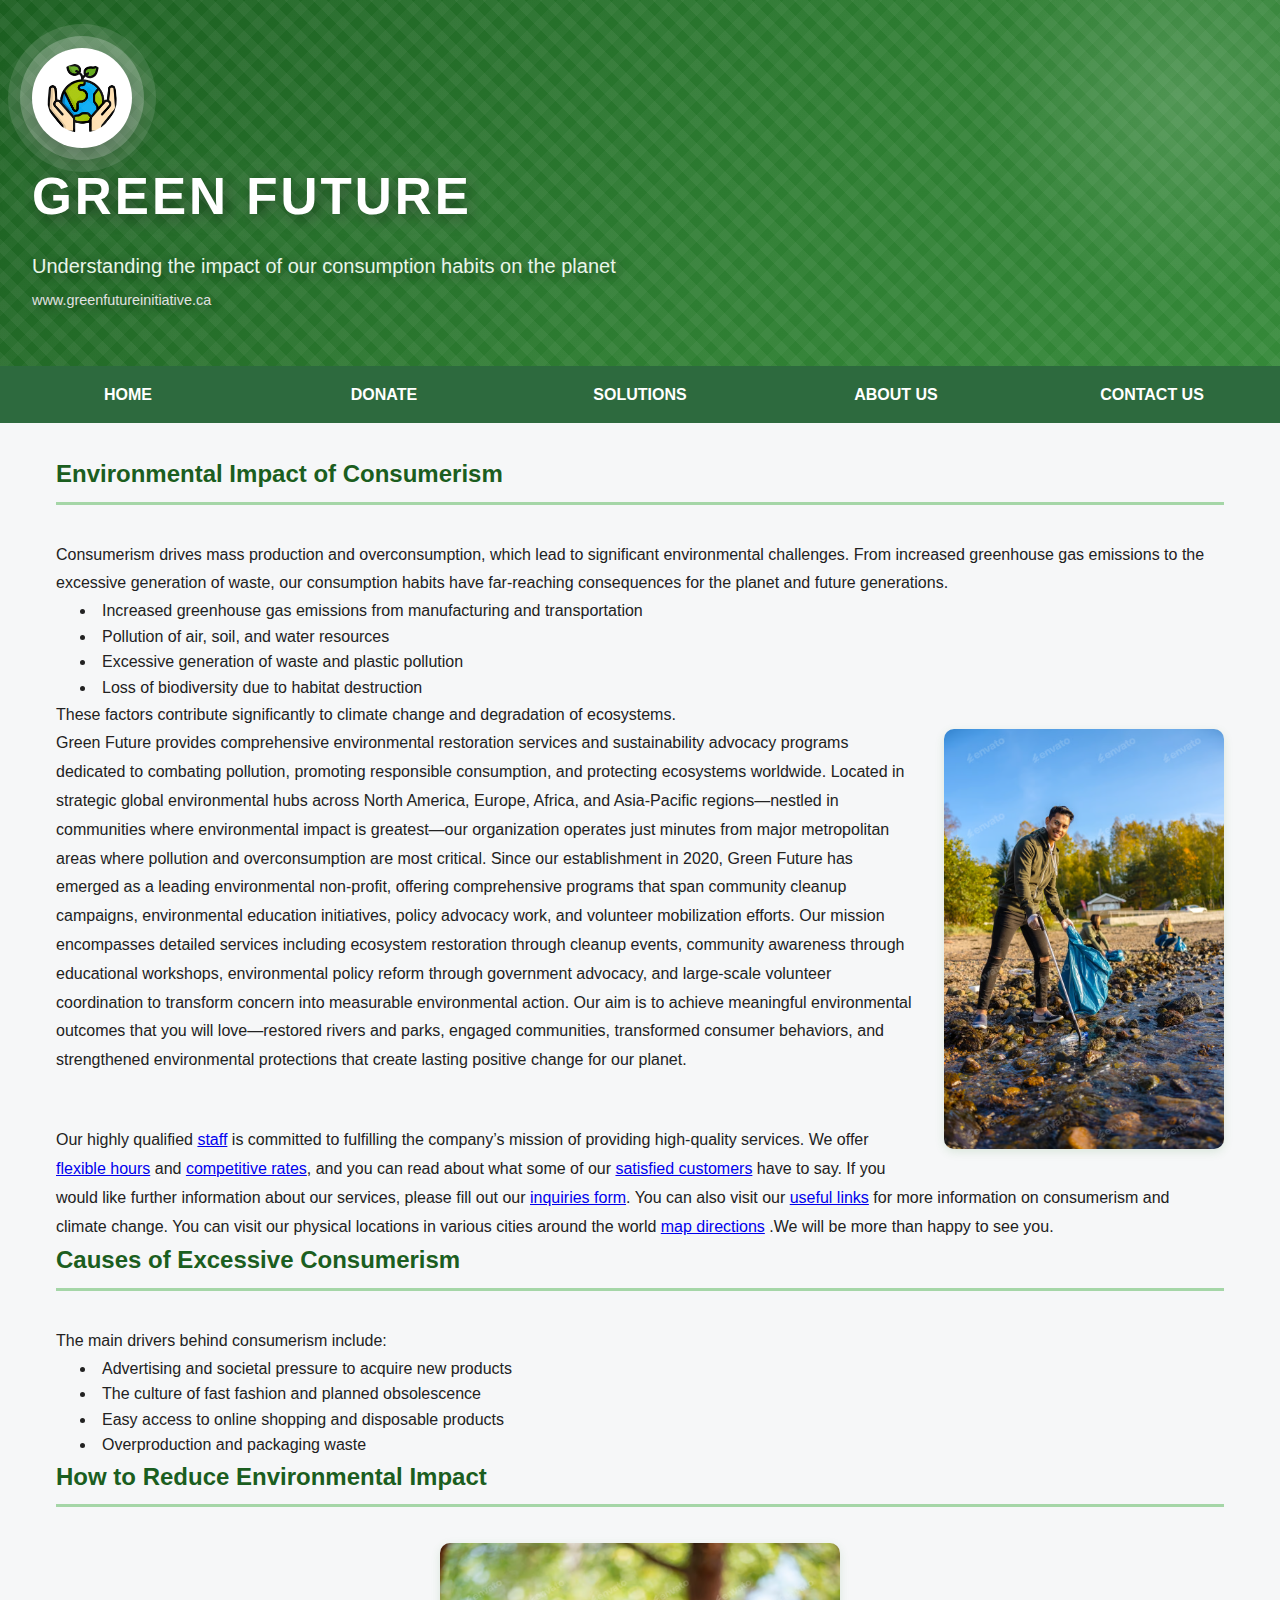
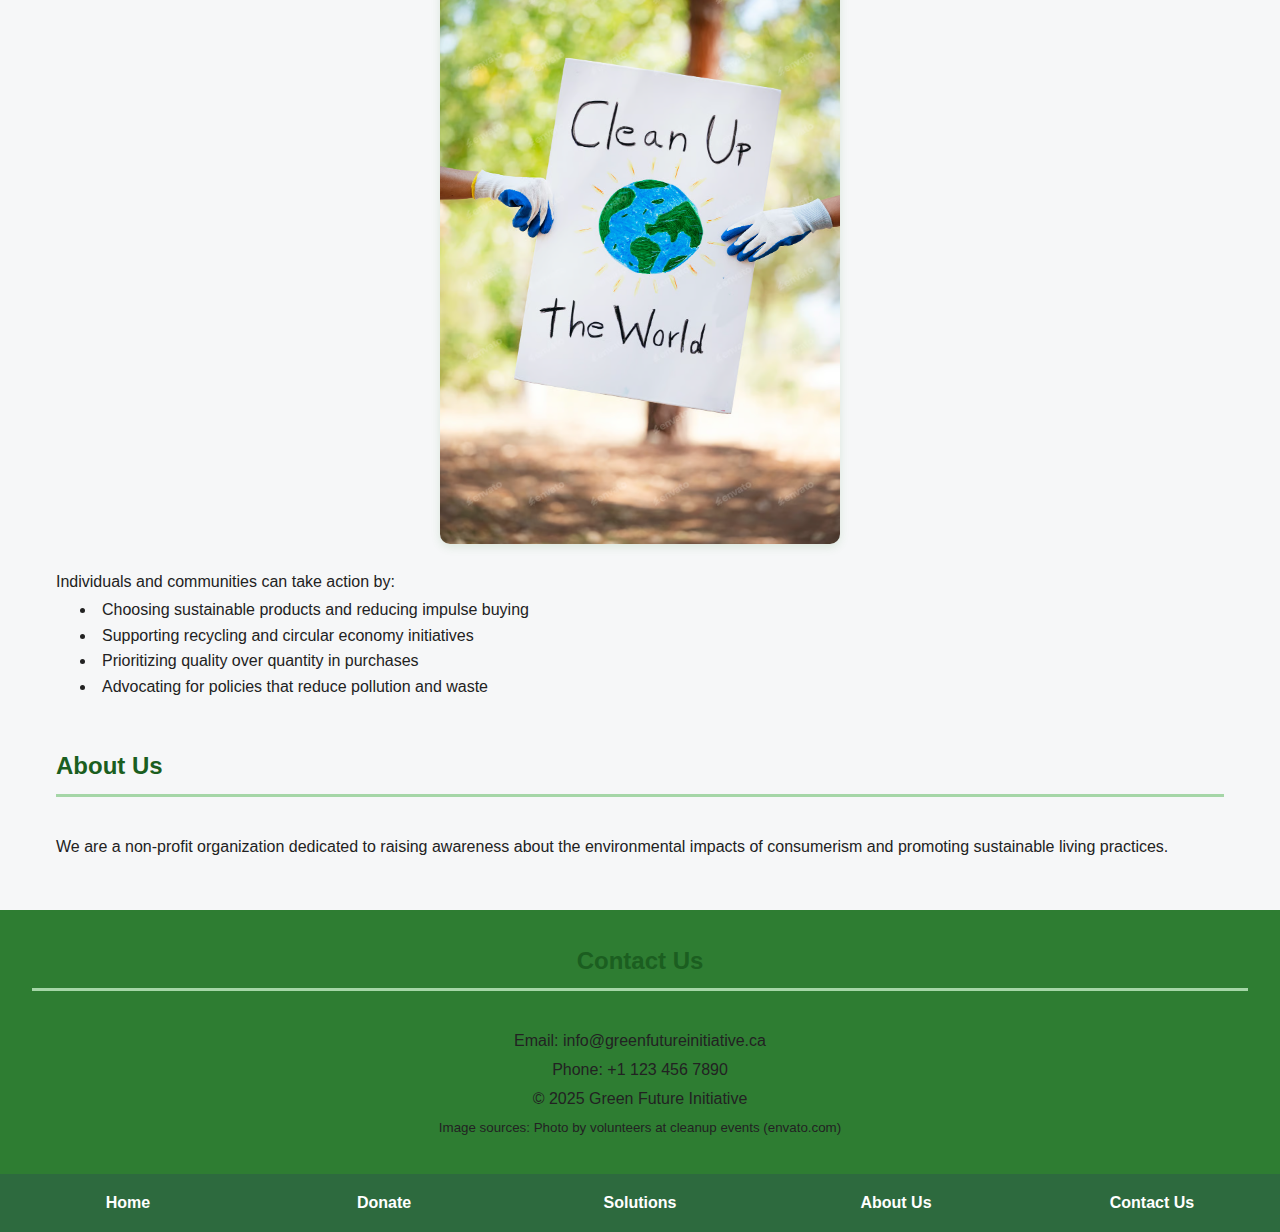
<file: index.html>
<!DOCTYPE html>
<html lang="en">
<head>
   
  <meta charset="UTF-8">
  <meta name="viewport" content="width=device-width, initial-scale=1">
  <title>Green Future</title>
 
  <link rel="stylesheet" href="./styles/site.css">
  <link rel="icon" type="image/png" href="./images/favicon.png">
  
  </head>
<body>

  
 <header class="hero-header">
  <div class="header-overlay">
    <img src="./images/logo.png.png" alt="Two hands gently holding a green and blue Earth." width="100" height="60" class="logo">
    <h1>Green Future</h1>
      
    <p>Understanding the impact of our consumption habits on the planet</p>
    <p class="domain-name">www.greenfutureinitiative.ca</p>
  </div>
  
</header>

<nav>
  <ul>
    <li><a href="index.html">HOME</a></li>
    <li><a href="donate.html">DONATE</a></li>
    <li><a href="solutions.html">SOLUTIONS</a></li>
    <li><a href="aboutUs.html">ABOUT US</a></li>
    <li><a href="contactUs.html">CONTACT US</a></li>
  </ul>
</nav>
  <main>
    <section id="home">
      <h2>Environmental Impact of Consumerism</h2>
      <p>
        
        Consumerism drives mass production and overconsumption, which lead to significant environmental challenges. From increased greenhouse gas emissions to the excessive generation of waste, our consumption habits have far-reaching consequences for the planet and future generations.
      </p>
      <ul>
        <li>Increased greenhouse gas emissions from manufacturing and transportation</li>
        <li>Pollution of air, soil, and water resources</li>
        <li>Excessive generation of waste and plastic pollution</li>
        <li>Loss of biodiversity due to habitat destruction</li>
      </ul>
      <p>These factors contribute significantly to climate change and degradation of ecosystems.</p>
      <img src="./images/photo3.avif" alt="Volunteers holding Clean Up The World sign" class="float-right">

      <p>Green Future provides comprehensive environmental restoration services and sustainability advocacy programs dedicated to combating pollution, promoting responsible consumption, and protecting ecosystems worldwide. Located in strategic global environmental hubs across North America, Europe, Africa, and Asia-Pacific regions—nestled in communities where environmental impact is greatest—our organization operates just minutes from major metropolitan areas where pollution and overconsumption are most critical. Since our establishment in 2020, Green Future has emerged as a leading environmental non-profit, offering comprehensive programs that span community cleanup campaigns, environmental education initiatives, policy advocacy work, and volunteer mobilization efforts. Our mission encompasses detailed services including ecosystem restoration through cleanup events, community awareness through educational workshops, environmental policy reform through government advocacy, and large-scale volunteer coordination to transform concern into measurable environmental action. Our aim is to achieve meaningful environmental outcomes that you will love—restored rivers and parks, engaged communities, transformed consumer behaviors, and strengthened environmental protections that create lasting positive change for our planet.</p><br> <br>

      <p>
  Our highly qualified <a href="staff.html">staff</a> is committed to fulfilling the company’s mission of providing high-quality services. 
  We offer <a href="flexibleHours.html">flexible hours</a> and 
  <a href="competitiveRates.html">competitive rates</a>, and you can read about what some of our 
  <a href="satisfiedCustomers.html">satisfied customers</a> have to say. 
  If you would like further information about our services, please fill out our 
  <a href="inquiries.html">inquiries form</a>.
  You can also visit our 
  <a href="links.html">useful links</a> for more information on consumerism 
  and climate change.
  You can visit our physical locations in various cities around the world
  <a href="mapDirections.html">map directions</a> .We will be more than happy to see you.
</p>

        

      <h2>Causes of Excessive Consumerism</h2>
      <p>The main drivers behind consumerism include:</p>
      <ul>
        <li>Advertising and societal pressure to acquire new products</li>
        <li>The culture of fast fashion and planned obsolescence</li>
        <li>Easy access to online shopping and disposable products</li>
        <li>Overproduction and packaging waste</li>
      </ul>

      <h2>How to Reduce Environmental Impact</h2>
      <img src="./images/photo2.avif" alt="Volunteer cleaning riverbank with trash bag" class="centered-image">
      <p>Individuals and communities can take action by:</p>
      <ul>
        <li>Choosing sustainable products and reducing impulse buying</li>
        <li>Supporting recycling and circular economy initiatives</li>
        <li>Prioritizing quality over quantity in purchases</li>
        <li>Advocating for policies that reduce pollution and waste</li>
      </ul>
    </section>

    <section id="aboutUs">
      <h2>About Us</h2>
      <p>We are a non-profit organization dedicated to raising awareness about the environmental impacts of consumerism and promoting sustainable living practices.</p>
    </section>
  </main>

  <footer id="contactUs">
    <h2>Contact Us</h2>
    <p>Email: info@greenfutureinitiative.ca</p>
    <p>Phone: +1 123 456 7890</p>
    <p>&copy; 2025 Green Future Initiative</p>
    <p><small>Image sources: Photo by volunteers at cleanup events (envato.com)</small></p>
  </footer>

  <nav class="button-nav">
    <ul>
      <li><a href="index.html" class="button">Home</a></li>
      <li><a href="donate.html" class="button">Donate</a></li>
      <li><a href="solutions.html" class="button">Solutions</a></li>
      <li><a href="aboutUs.html" class="button">About Us</a></li>
      <li><a href="contactUs.html" class="button">Contact Us</a></li>
    </ul>
  </nav>
</body>
</html>
</file>
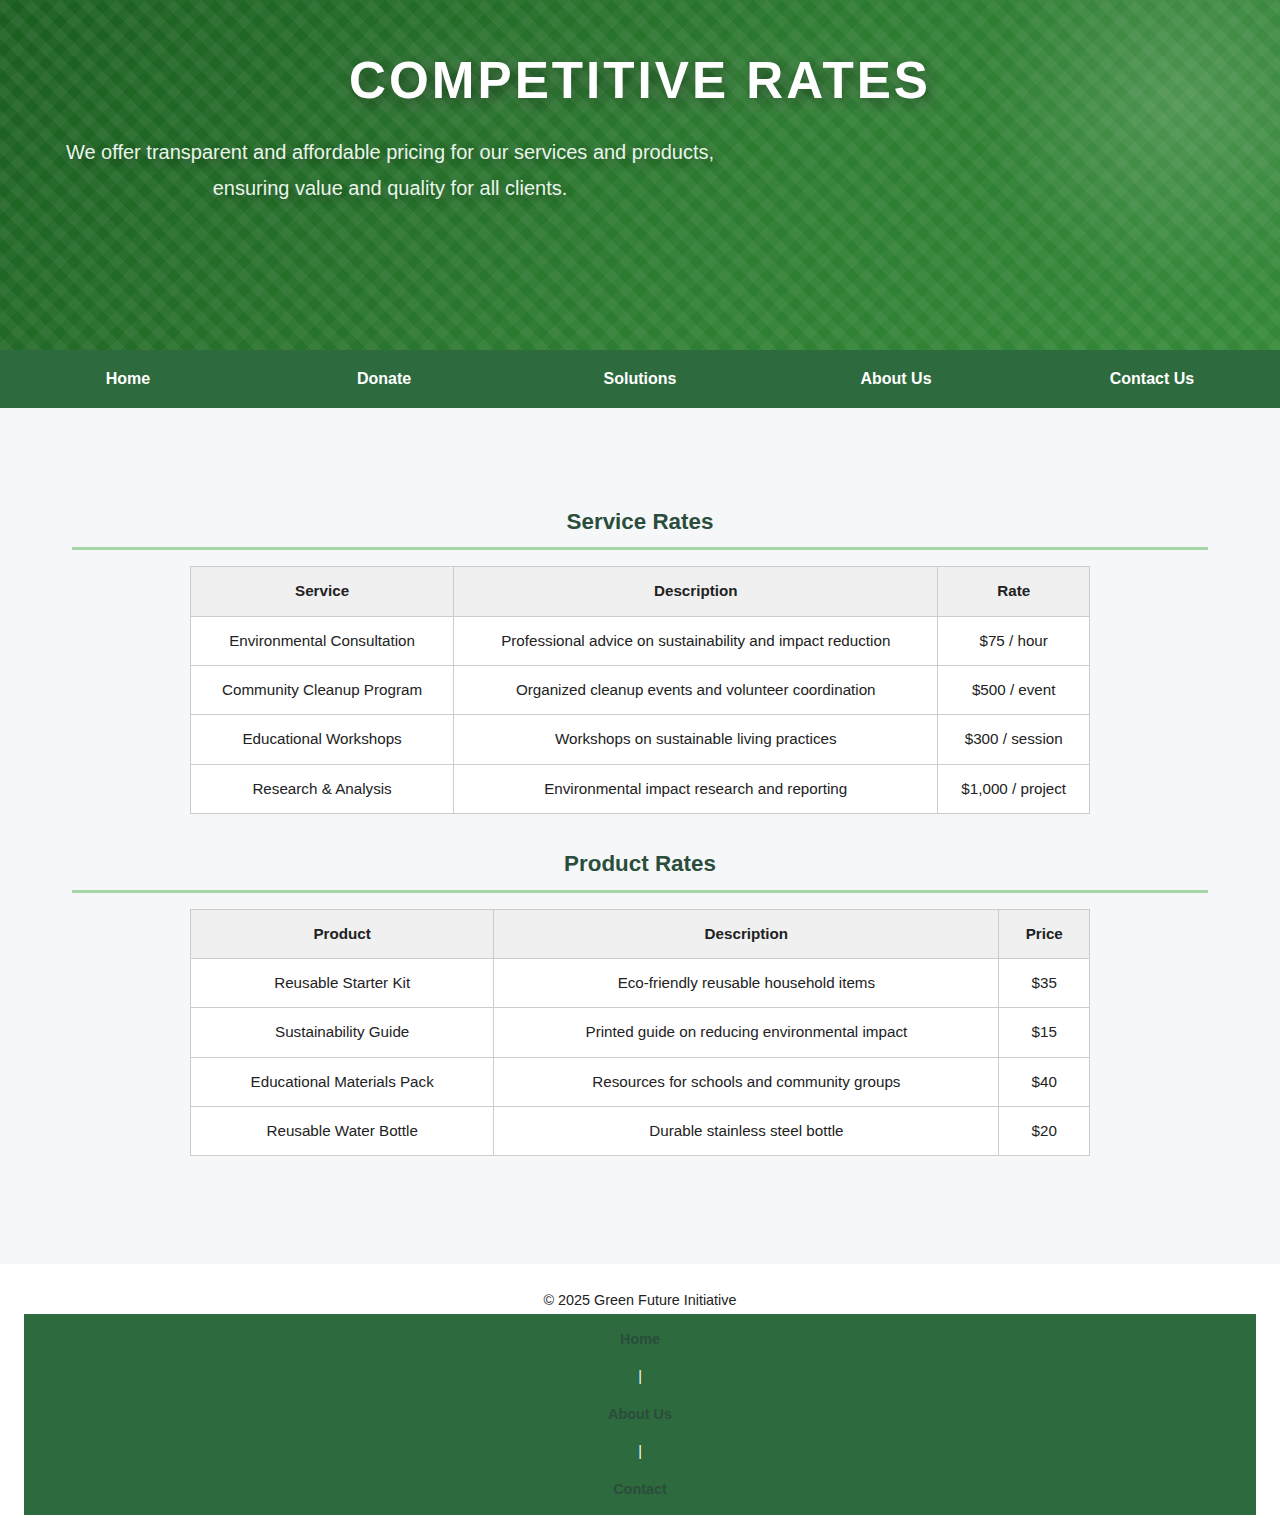
<file: competitiveRates.html>
<!DOCTYPE html>
<html lang="en">
<head>
    <meta charset="UTF-8">
    <meta name="viewport" content="width=device-width, initial-scale=1.0">
     <link rel="stylesheet" href="./styles/site.css">
      <link rel="icon" type="image/png" href="images/favicon.png">
    <title>Competitive rates</title>
</head>
<body>
    

  <header class="page-header">
    <h1>Competitive Rates</h1>
    <p class="staff-intro">
      We offer transparent and affordable pricing for our services and products, ensuring value and quality for all clients.
    </p>
  </header>
  <nav>
    <ul>
      <li><a href="index.html">Home</a></li>
      <li><a href="donate.html">Donate</a></li>
      <li><a href="solutions.html">Solutions</a></li>
      <li><a href="aboutUs.html">About Us</a></li>
      <li><a href="contactUs.html">Contact Us</a></li>
    </ul>
  </nav>


  <main class="rates-container">

    <h2>Service Rates</h2>
    <table class="rates-table">
      <thead>
        <tr>
          <th>Service</th>
          <th>Description</th>
          <th>Rate</th>
        </tr>
      </thead>
      <tbody>
        <tr>
          <td>Environmental Consultation</td>
          <td>Professional advice on sustainability and impact reduction</td>
          <td>$75 / hour</td>
        </tr>
        <tr>
          <td>Community Cleanup Program</td>
          <td>Organized cleanup events and volunteer coordination</td>
          <td>$500 / event</td>
        </tr>
        <tr>
          <td>Educational Workshops</td>
          <td>Workshops on sustainable living practices</td>
          <td>$300 / session</td>
        </tr>
        <tr>
          <td>Research & Analysis</td>
          <td>Environmental impact research and reporting</td>
          <td>$1,000 / project</td>
        </tr>
      </tbody>
    </table>

    <h2>Product Rates</h2>
    <table class="rates-table">
      <thead>
        <tr>
          <th>Product</th>
          <th>Description</th>
          <th>Price</th>
        </tr>
      </thead>
      <tbody>
        <tr>
          <td>Reusable Starter Kit</td>
          <td>Eco-friendly reusable household items</td>
          <td>$35</td>
        </tr>
        <tr>
          <td>Sustainability Guide</td>
          <td>Printed guide on reducing environmental impact</td>
          <td>$15</td>
        </tr>
        <tr>
          <td>Educational Materials Pack</td>
          <td>Resources for schools and community groups</td>
          <td>$40</td>
        </tr>
        <tr>
          <td>Reusable Water Bottle</td>
          <td>Durable stainless steel bottle</td>
          <td>$20</td>
        </tr>
      </tbody>
    </table>

  </main>

  <footer class="site-footer">
    <p>&copy; 2025 Green Future Initiative</p>
    <nav aria-label="Footer navigation">
      <a href="index.html">Home</a> |
      <a href="aboutUs.html">About Us</a> |
      <a href="contactUs.html">Contact</a>
    </nav>
  </footer>
    
  

</body>


</html>
</file>
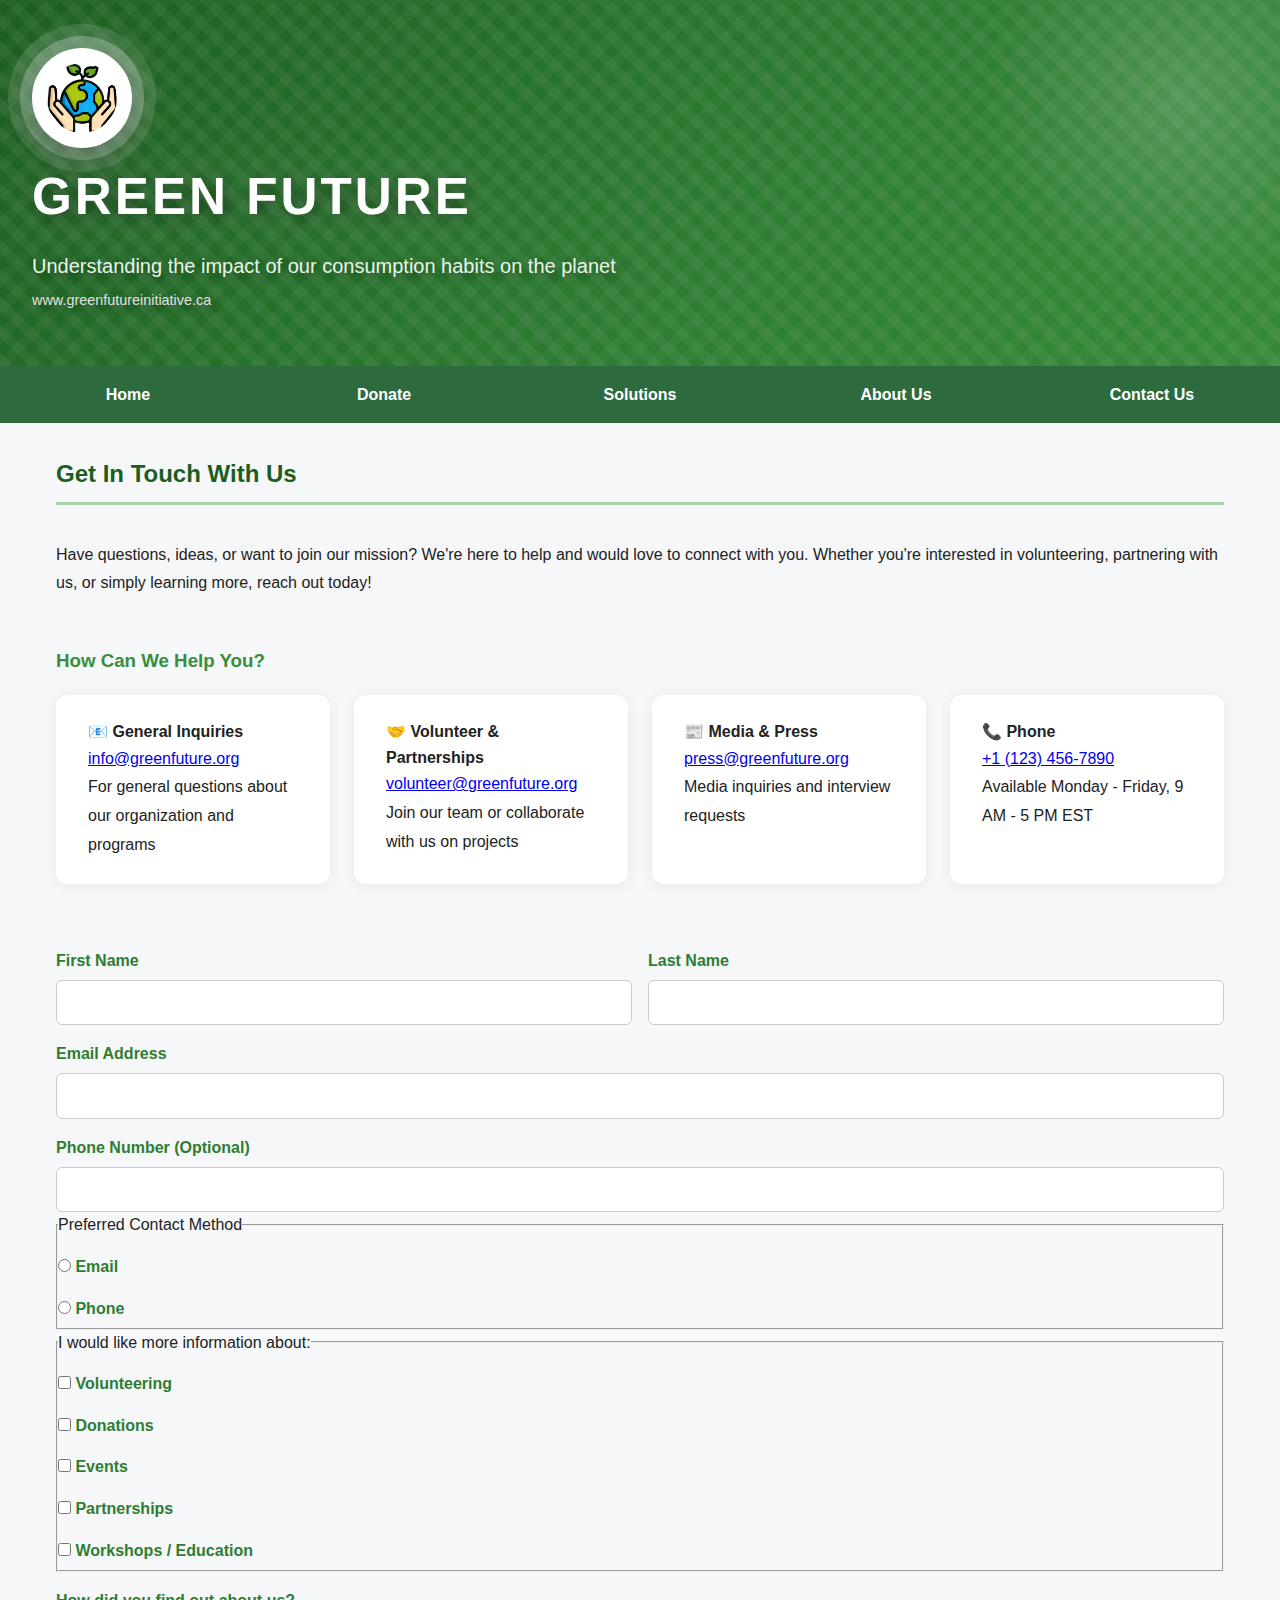
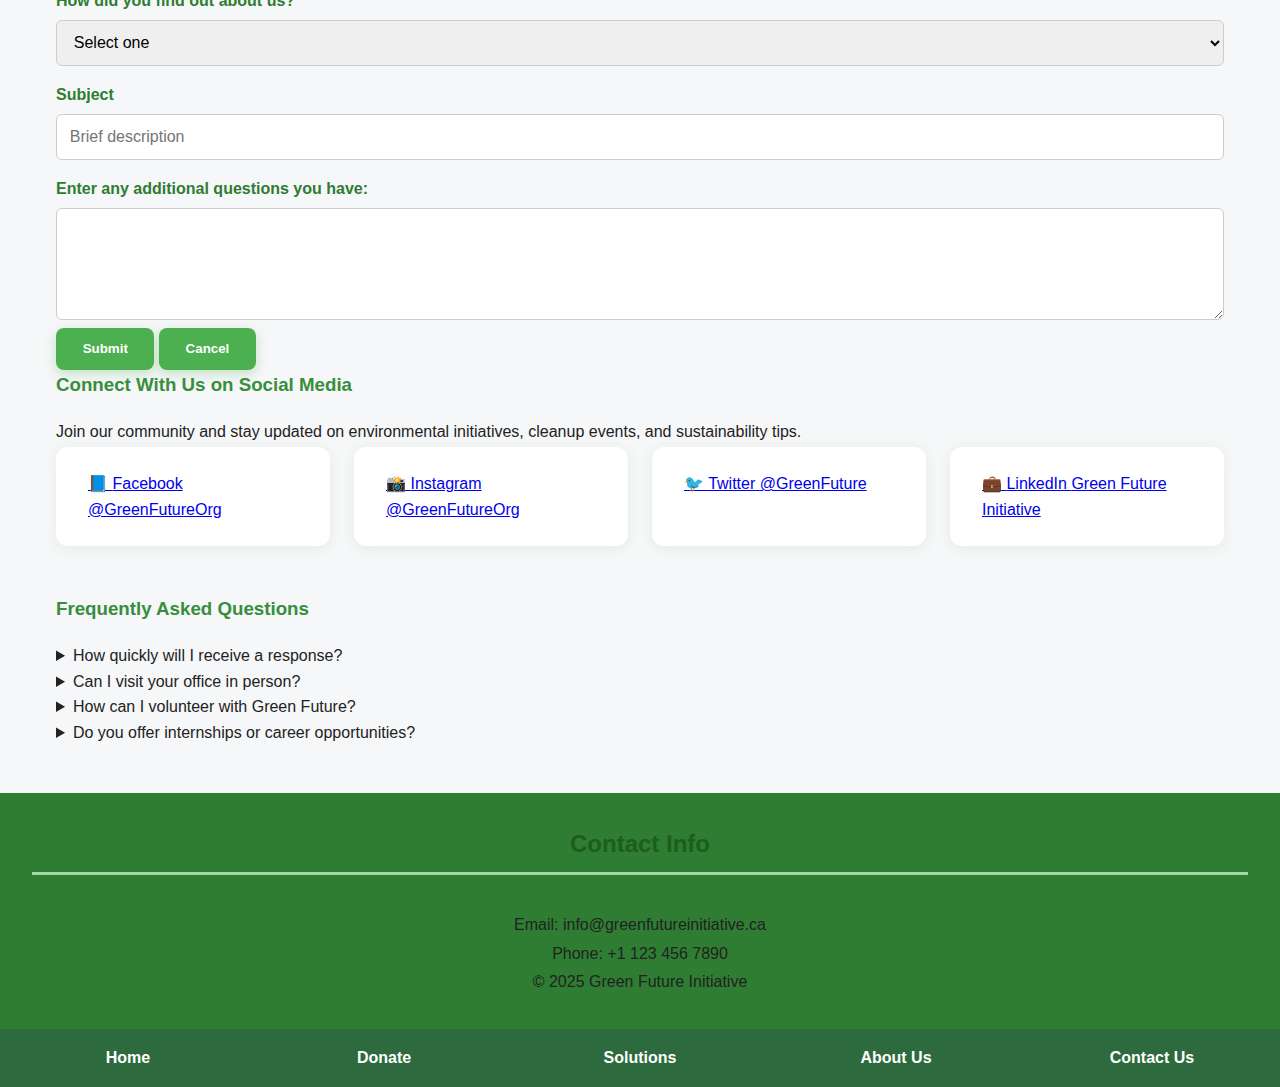
<file: ContactUs.html>
<!DOCTYPE html>
<html lang="en">
<head>
  <meta charset="UTF-8">
  <meta name="viewport" content="width=device-width, initial-scale=1">
  <title>Contact Us - Green Future</title>
  <link rel="stylesheet" href="./styles/site.css">
  <link rel="icon" type="image/png" href="images/favicon.png">
</head>
<body>
  
  <header>
    <img src="./images/logo.png.png" alt="Two hands gently holding a green and blue Earth." width="100" height="60">
    <h1>Green Future</h1>
    <p>Understanding the impact of our consumption habits on the planet</p>
    <p class="domain-name">www.greenfutureinitiative.ca</p>
  </header>

  <nav>
    <ul>
      <li><a href="index.html">Home</a></li>
      <li><a href="donate.html">Donate</a></li>
      <li><a href="solutions.html">Solutions</a></li>
      <li><a href="aboutUs.html">About Us</a></li>
      <li><a href="contactUs.html">Contact Us</a></li>
    </ul>
  </nav>

  <main>
    <section class="contact-hero">
      <h2>Get In Touch With Us</h2>
      <p class="hero-text">
        Have questions, ideas, or want to join our mission? We're here to help and would love to connect with you. Whether you're interested in volunteering, partnering with us, or simply learning more, reach out today!
      </p>
    </section>

    <section class="contact-options">
      <h3>How Can We Help You?</h3>
      <div class="contact-cards">
        <article class="contact-card">
          <h4>📧 General Inquiries</h4>
          <p><a href="mailto:info@greenfuture.org">info@greenfuture.org</a></p>
          <p>For general questions about our organization and programs</p>
        </article>
        <article class="contact-card">
          <h4>🤝 Volunteer & Partnerships</h4>
          <p><a href="mailto:volunteer@greenfuture.org">volunteer@greenfuture.org</a></p>
          <p>Join our team or collaborate with us on projects</p>
        </article>
        <article class="contact-card">
          <h4>📰 Media & Press</h4>
          <p><a href="mailto:press@greenfuture.org">press@greenfuture.org</a></p>
          <p>Media inquiries and interview requests</p>
        </article>
        <article class="contact-card">
          <h4>📞 Phone</h4>
          <p><a href="tel:+11234567890">+1 (123) 456-7890</a></p>
          <p>Available Monday - Friday, 9 AM - 5 PM EST</p>
        </article>
      </div>
    </section>

    <form class="contact-form" action="#" method="post">

  <div class="form-row">
    <div class="form-group">
      <label for="firstName">First Name</label>
      <input type="text" id="firstName" name="firstName" required>
    </div>
    <div class="form-group">
      <label for="lastName">Last Name</label>
      <input type="text" id="lastName" name="lastName" required>
    </div>
  </div>

  <label for="email">Email Address</label>
  <input type="email" id="email" name="email" required>

  <label for="phone">Phone Number (Optional)</label>
  <input type="tel" id="phone" name="phone">

  
  <fieldset class="form-fieldset">
    <legend>Preferred Contact Method</legend>

    <label class="inline-option">
      <input type="radio" name="contactMethod" value="email" required>
      Email
    </label>

    <label class="inline-option">
      <input type="radio" name="contactMethod" value="phone">
      Phone
    </label>
  </fieldset>

 
  <fieldset class="form-fieldset">
    <legend>I would like more information about:</legend>

    <label class="inline-option">
      <input type="checkbox" name="infoTopics" value="volunteering">
      Volunteering
    </label>

    <label class="inline-option">
      <input type="checkbox" name="infoTopics" value="donations">
      Donations
    </label>

    <label class="inline-option">
      <input type="checkbox" name="infoTopics" value="events">
      Events
    </label>

    <label class="inline-option">
      <input type="checkbox" name="infoTopics" value="partnerships">
      Partnerships
    </label>

    <label class="inline-option">
      <input type="checkbox" name="infoTopics" value="education">
      Workshops / Education
    </label>
  </fieldset>

  <label for="foundUs">How did you find out about us?</label>
  <select id="foundUs" name="foundUs" required>
    <option value="">Select one</option>

    <optgroup label="Internet">
      <option value="search-engine">Search Engine (Google, Yahoo, etc.)</option>
      <option value="social-media">Social Media</option>
      <option value="website-link">Link from another website</option>
    </optgroup>

    <optgroup label="Non-Internet">
      <option value="friend">Referred by a friend</option>
      <option value="advertisement">Advertisement</option>
      <option value="flyer-mailing">Flyer / Mailing</option>
      <option value="event">Community Event</option>
    </optgroup>
  </select>

  <label for="subject">Subject</label>
  <input type="text" id="subject" name="subject" placeholder="Brief description" required>

  <label for="message">Enter any additional questions you have:</label>
  <textarea id="message" name="message" rows="6" required></textarea>

 
  <button type="submit" class="submit-btn">Submit</button>
  <button type="reset" class="submit-btn">Cancel</button>
</form>

   

   

        

   
    <section class="social-connect">
      <h3>Connect With Us on Social Media</h3>
      <p>Join our community and stay updated on environmental initiatives, cleanup events, and sustainability tips.</p>
      <div class="social-grid">
        <a href="#" class="social-link facebook">
          <span class="social-icon">📘</span>
          <span class="social-name">Facebook</span>
          <span class="social-handle">@GreenFutureOrg</span>
        </a>
        <a href="#" class="social-link instagram">
          <span class="social-icon">📸</span>
          <span class="social-name">Instagram</span>
          <span class="social-handle">@GreenFutureOrg</span>
        </a>
        <a href="#" class="social-link twitter">
          <span class="social-icon">🐦</span>
          <span class="social-name">Twitter</span>
          <span class="social-handle">@GreenFuture</span>
        </a>
        <a href="#" class="social-link linkedin">
          <span class="social-icon">💼</span>
          <span class="social-name">LinkedIn</span>
          <span class="social-handle">Green Future Initiative</span>
        </a>
      </div>
    </section>

    <section class="faq-contact">
      <h3>Frequently Asked Questions</h3>
      <details class="faq-item">
        <summary>How quickly will I receive a response?</summary>
        <p>We aim to respond to all inquiries within 24-48 hours during business days. Urgent matters are prioritized.</p>
      </details>
      <details class="faq-item">
        <summary>Can I visit your office in person?</summary>
        <p>Yes! We welcome visitors by appointment. Please email us at least 48 hours in advance to schedule a visit.</p>
      </details>
      <details class="faq-item">
        <summary>How can I volunteer with Green Future?</summary>
        <p>Email volunteer@greenfuture.org or fill out our contact form selecting "Volunteer Opportunities" as your inquiry type.</p>
      </details>
      <details class="faq-item">
        <summary>Do you offer internships or career opportunities?</summary>
        <p>Yes! Check our website regularly for openings or contact us directly to express your interest.</p>
      </details>
    </section>
  </main>

  <footer id="contactFooter">
    <h2>Contact Info</h2>
    <p>Email: info@greenfutureinitiative.ca</p>
    <p>Phone: +1 123 456 7890</p>
    <p>&copy; 2025 Green Future Initiative</p>
  </footer>
 <nav class="button-nav">
    <ul>
      <li><a href="index.html" class="button">Home</a></li>
      <li><a href="donate.html" class="button">Donate</a></li>
      <li><a href="solutions.html" class="button">Solutions</a></li>
      <li><a href="aboutUs.html" class="button">About Us</a></li>
      <li><a href="contactUs.html" class="button">Contact Us</a></li>
    </ul>
  </nav>
</body>
</html>
</file>
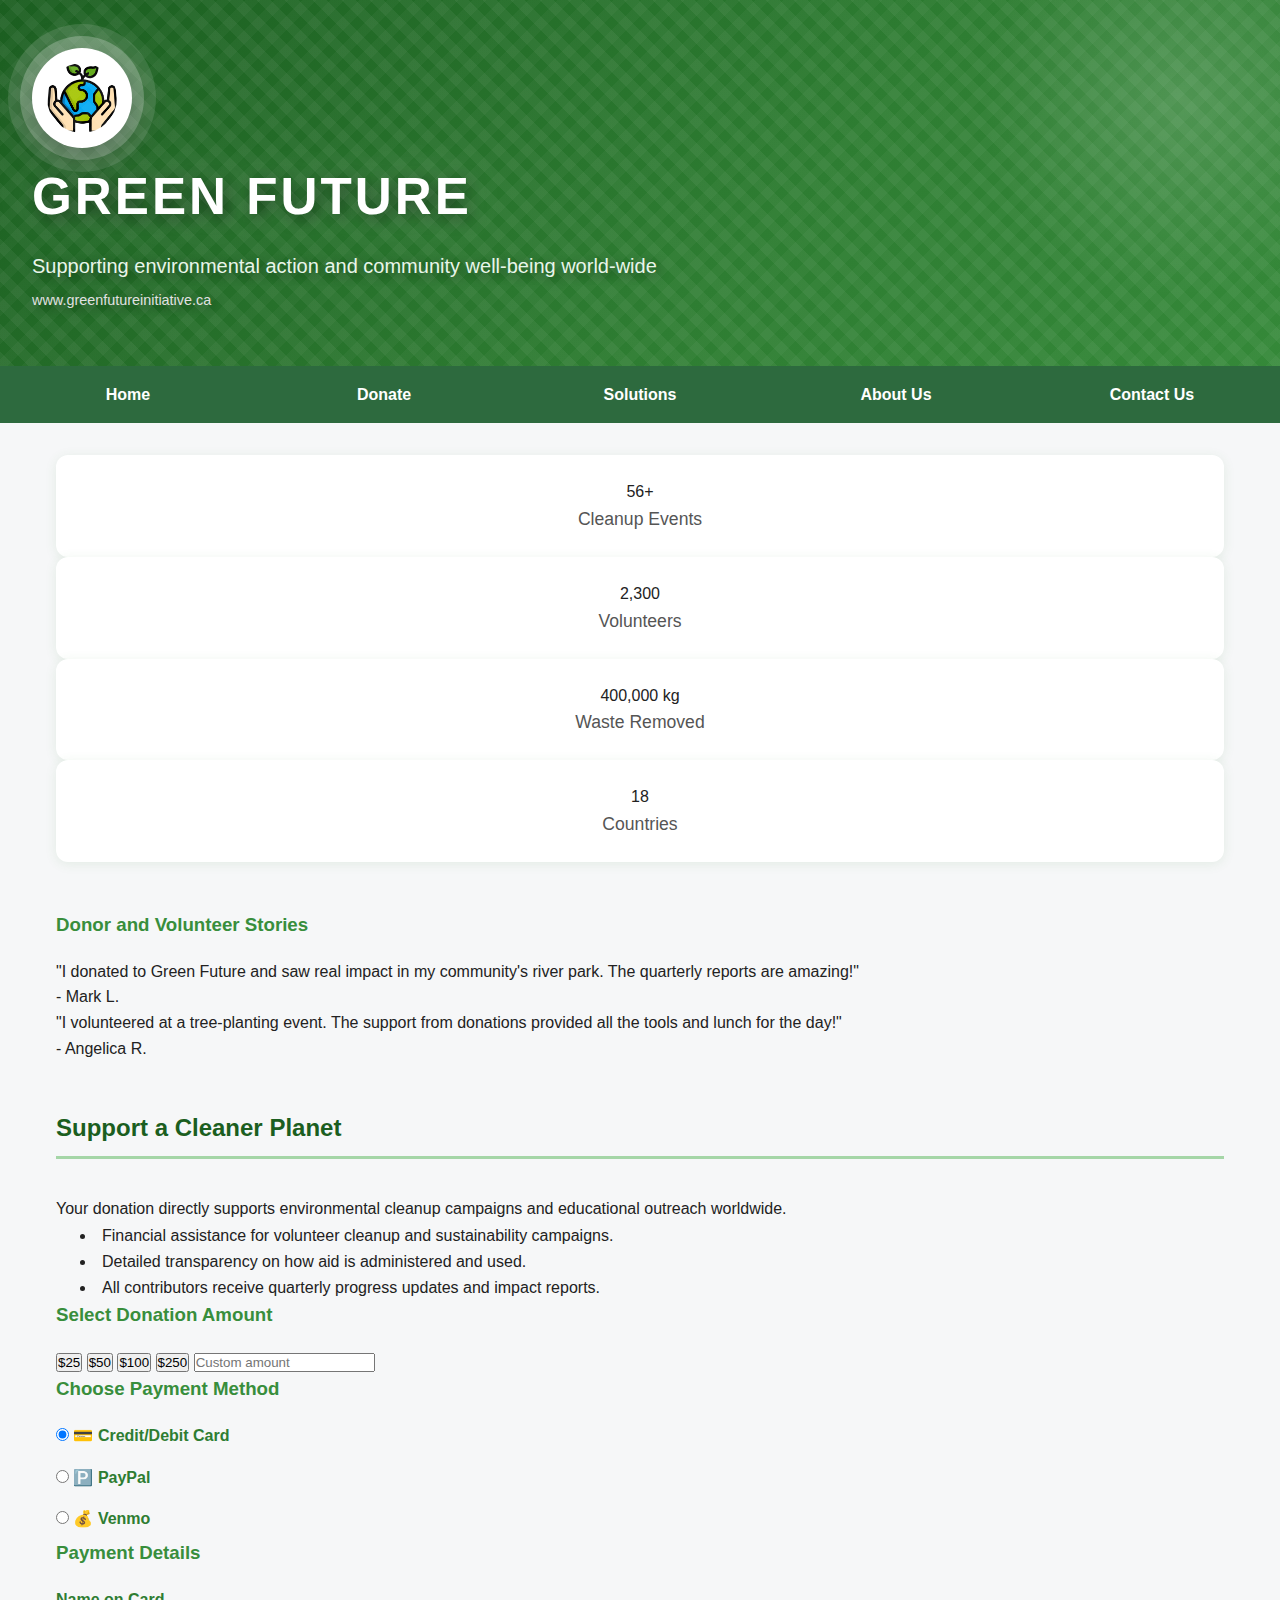
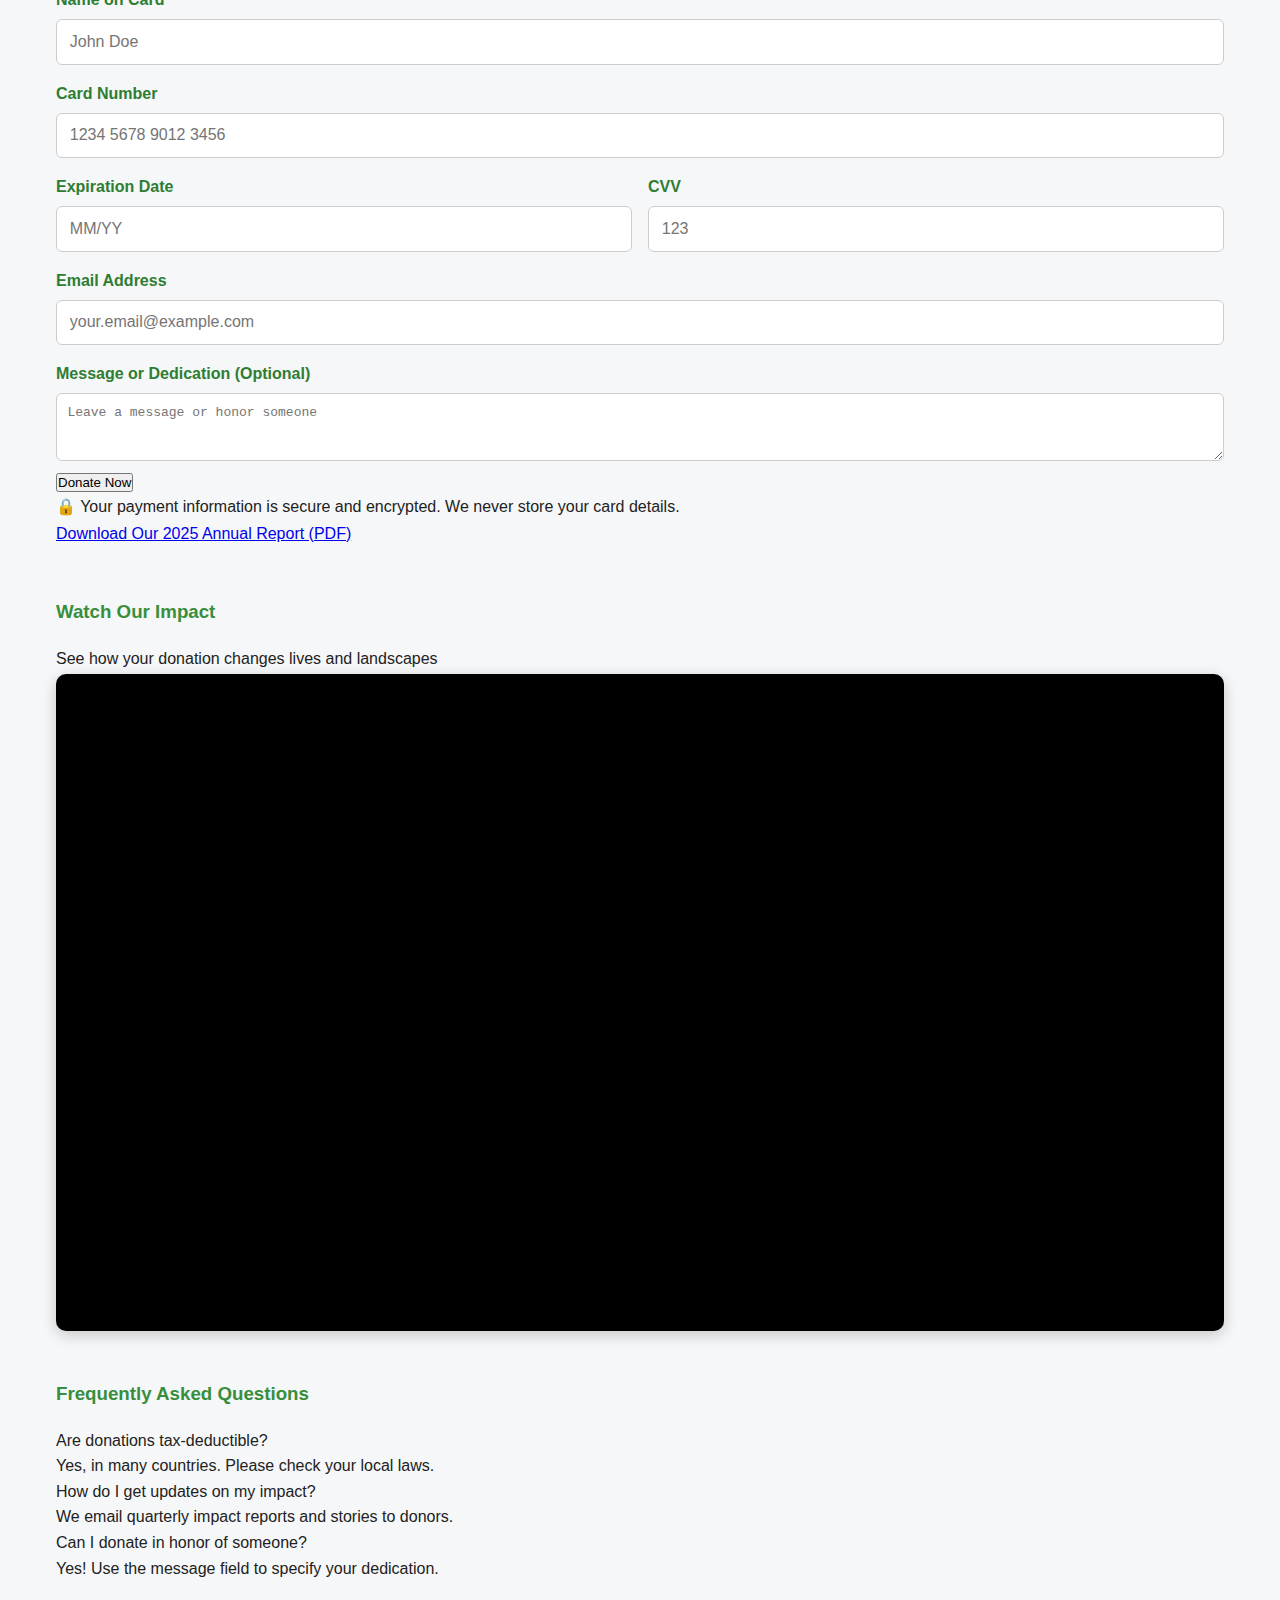
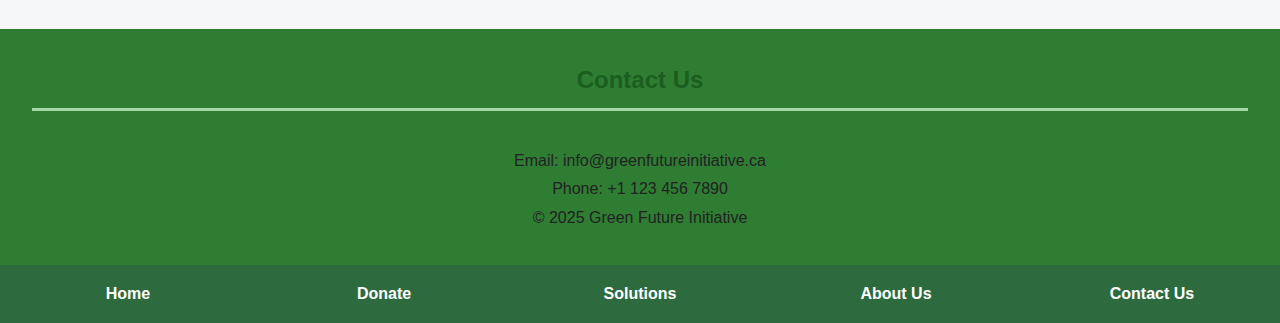
<file: donate.html>
<!DOCTYPE html>
<html lang="en">
<head>
  <meta charset="UTF-8">
  <meta name="viewport" content="width=device-width, initial-scale=1">
  <title>Donate - Green Future</title>
  <link rel="stylesheet" href="styles/site.css">
   <link rel="icon" type="image/png" href="images/favicon.png">
</head>
<body>
  
  <header>
    <img src="./images/logo.png.png" alt="Two hands gently holding a green and blue Earth." width="100" height="60">
    <h1>Green Future</h1>
    <p>Supporting environmental action and community well-being world-wide</p>
    <p class="domain-name">www.greenfutureinitiative.ca</p>
  </header>

  <nav>
    <ul>
      <li><a href="index.html">Home</a></li>
      <li><a href="donate.html">Donate</a></li>
      <li><a href="solutions.html">Solutions</a></li>
      <li><a href="aboutUs.html">About Us</a></li>
      <li><a href="contactUs.html">Contact Us</a></li>
    </ul>
  </nav>
  
  <main>
    <section class="stats-panel">
      <div class="stat-card">
        <span class="stat-value">56+</span>
        <span class="stat-label">Cleanup Events</span>
      </div>
      <div class="stat-card">
        <span class="stat-value">2,300</span>
        <span class="stat-label">Volunteers</span>
      </div>
      <div class="stat-card">
        <span class="stat-value">400,000 kg</span>
        <span class="stat-label">Waste Removed</span>
      </div>
      <div class="stat-card">
        <span class="stat-value">18</span>
        <span class="stat-label">Countries</span>
      </div>
    </section>

    <section class="testimonials">
      <h3>Donor and Volunteer Stories</h3>
      <blockquote>
        "I donated to Green Future and saw real impact in my community's river park. The quarterly reports are amazing!"
        <br>- Mark L.
      </blockquote>
      <blockquote>
        "I volunteered at a tree-planting event. The support from donations provided all the tools and lunch for the day!"
        <br>- Angelica R.
      </blockquote>
    </section>

    <section class="donate-section">
      <h2>Support a Cleaner Planet</h2>
      <p>Your donation directly supports environmental cleanup campaigns and educational outreach worldwide.</p>
      <ul>
        <li>Financial assistance for volunteer cleanup and sustainability campaigns.</li>
        <li>Detailed transparency on how aid is administered and used.</li>
        <li>All contributors receive quarterly progress updates and impact reports.</li>
      </ul>

      <div class="donation-amount">
        <h3>Select Donation Amount</h3>
        <div class="amount-buttons">
          <button class="amount-btn" data-amount="25">$25</button>
          <button class="amount-btn" data-amount="50">$50</button>
          <button class="amount-btn" data-amount="100">$100</button>
          <button class="amount-btn" data-amount="250">$250</button>
          <input type="number" id="customAmount" placeholder="Custom amount" min="1">
        </div>
      </div>

      <div class="payment-methods">
        <h3>Choose Payment Method</h3>
        <div class="payment-options">
          <label class="payment-option">
            <input type="radio" name="payment" value="card" checked>
            <span class="payment-label">💳 Credit/Debit Card</span>
          </label>
          <label class="payment-option">
            <input type="radio" name="payment" value="paypal">
            <span class="payment-label">🅿️ PayPal</span>
          </label>
          <label class="payment-option">
            <input type="radio" name="payment" value="venmo">
            <span class="payment-label">💰 Venmo</span>
          </label>
        </div>
      </div>

      <form class="donation-form">
        <h3>Payment Details</h3>
        
        <label for="cardName">Name on Card</label>
        <input type="text" id="cardName" name="cardName" placeholder="John Doe" required>
        
        <label for="cardNumber">Card Number</label>
        <input type="text" id="cardNumber" name="cardNumber" placeholder="1234 5678 9012 3456" maxlength="19" required>
        
        <div class="form-row">
          <div class="form-group">
            <label for="expiry">Expiration Date</label>
            <input type="text" id="expiry" name="expiry" placeholder="MM/YY" maxlength="5" required>
          </div>
          <div class="form-group">
            <label for="cvv">CVV</label>
            <input type="text" id="cvv" name="cvv" placeholder="123" maxlength="4" required>
          </div>
        </div>

        <label for="email">Email Address</label>
        <input type="email" id="email" name="email" placeholder="your.email@example.com" required>
        
        <label for="message">Message or Dedication (Optional)</label>
        <textarea id="message" name="message" rows="3" placeholder="Leave a message or honor someone"></textarea>
        
        <button type="submit" class="donate-btn">Donate Now</button>
      </form>

      <div class="security-note">
        🔒 Your payment information is secure and encrypted. We never store your card details.
      </div>

      <p><a href="pdf/annual-report.pdf">Download Our 2025 Annual Report (PDF)</a></p>
    </section>

    <section class="video-section">
  <h3>Watch Our Impact</h3>
  <p>See how your donation changes lives and landscapes</p>
  <div class="video-container">
    <iframe 
      src="https://www.youtube.com/embed/YOUR_VIDEO_ID" 
      title="Green Future Impact Video" 
    
      allow="accelerometer; autoplay; clipboard-write; encrypted-media; gyroscope; picture-in-picture" 
      allowfullscreen>
    </iframe>
  </div>
</section>
   

    <section class="faq">
      <h3>Frequently Asked Questions</h3>
      <dl>
        <dt>Are donations tax-deductible?</dt>
        <dd>Yes, in many countries. Please check your local laws.</dd>
        <dt>How do I get updates on my impact?</dt>
        <dd>We email quarterly impact reports and stories to donors.</dd>
        <dt>Can I donate in honor of someone?</dt>
        <dd>Yes! Use the message field to specify your dedication.</dd>
      </dl>
    </section>
  </main>

  <footer>
    <h2>Contact Us</h2>
    <p>Email: info@greenfutureinitiative.ca</p>
    <p>Phone: +1 123 456 7890</p>
    <p>&copy; 2025 Green Future Initiative</p>
  </footer>
 <nav class="button-nav">
    <ul>
      <li><a href="index.html" class="button">Home</a></li>
      <li><a href="donate.html" class="button">Donate</a></li>
      <li><a href="solutions.html" class="button">Solutions</a></li>
      <li><a href="aboutUs.html" class="button">About Us</a></li>
      <li><a href="contactUs.html" class="button">Contact Us</a></li>
    </ul>
  </nav>
</body>
</html>
</file>
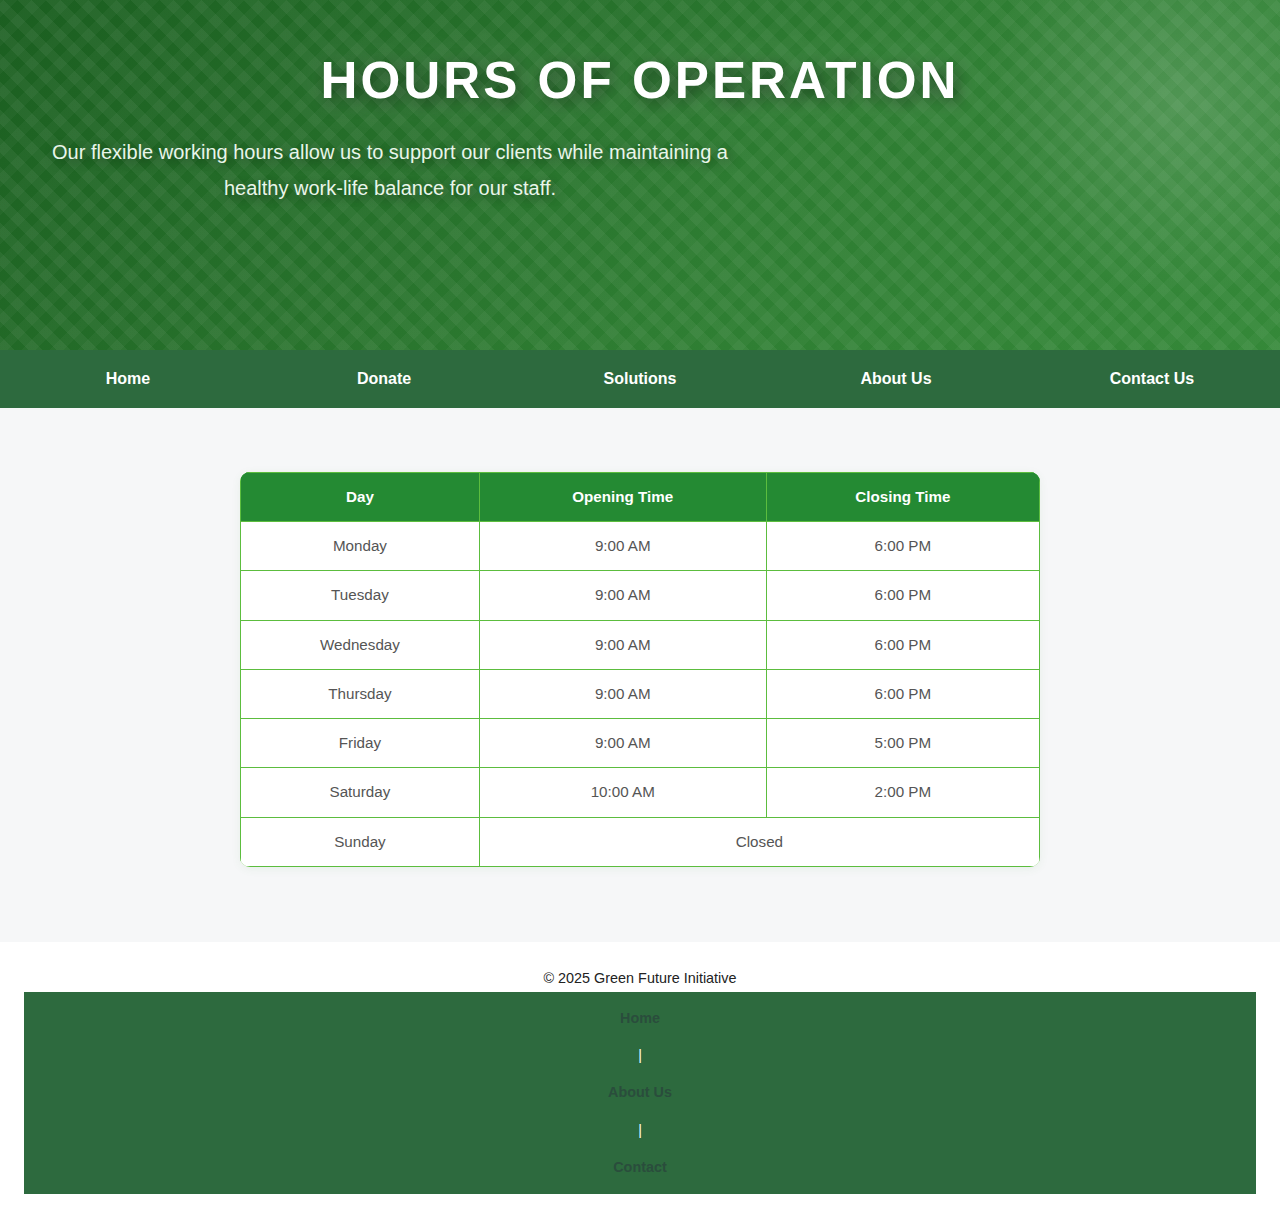
<file: flexibleHours.html>
<!DOCTYPE html>
<html lang="en">
<head>
    <meta charset="UTF-8">
    <meta name="viewport" content="width=device-width, initial-scale=1.0">
 <link rel="stylesheet" href="styles/site.css">
  <link rel="icon" type="image/png" href="images/favicon.png">
    <title>Flexible Hours</title>
</head>
<body>
    

  <header class="page-header">
    <h1>Hours of Operation</h1>
    <p class="staff-intro">
      Our flexible working hours allow us to support our clients while maintaining a healthy work-life balance for our staff.
    </p>
  </header>
<nav>
    <ul>
      <li><a href="index.html">Home</a></li>
      <li><a href="donate.html">Donate</a></li>
      <li><a href="solutions.html">Solutions</a></li>
      <li><a href="aboutUs.html">About Us</a></li>
      <li><a href="contactUs.html">Contact Us</a></li>
    </ul>
  </nav>

  <main class="hours-container">
    <table class="hours-table">
      <thead>
        <tr>
          <th>Day</th>
          <th>Opening Time</th>
          <th>Closing Time</th>
        </tr>
      </thead>
      <tbody>
        <tr>
          <td>Monday</td>
          <td>9:00 AM</td>
          <td>6:00 PM</td>
        </tr>
        <tr>
          <td>Tuesday</td>
          <td>9:00 AM</td>
          <td>6:00 PM</td>
        </tr>
        <tr>
          <td>Wednesday</td>
          <td>9:00 AM</td>
          <td>6:00 PM</td>
        </tr>
        <tr>
          <td>Thursday</td>
          <td>9:00 AM</td>
          <td>6:00 PM</td>
        </tr>
        <tr>
          <td>Friday</td>
          <td>9:00 AM</td>
          <td>5:00 PM</td>
        </tr>
        <tr>
          <td>Saturday</td>
          <td>10:00 AM</td>
          <td>2:00 PM</td>
        </tr>
        <tr>
          <td>Sunday</td>
          <td colspan="2">Closed</td>
        </tr>
      </tbody>
    </table>
  </main>

 <footer class="site-footer">
    <p>&copy; 2025 Green Future Initiative</p>
    <nav aria-label="Footer navigation">
      <a href="index.html">Home</a> |
      <a href="aboutUs.html">About Us</a> |
      <a href="contactUs.html">Contact</a>
    </nav>
  </footer>

</body>
</html>
</file>
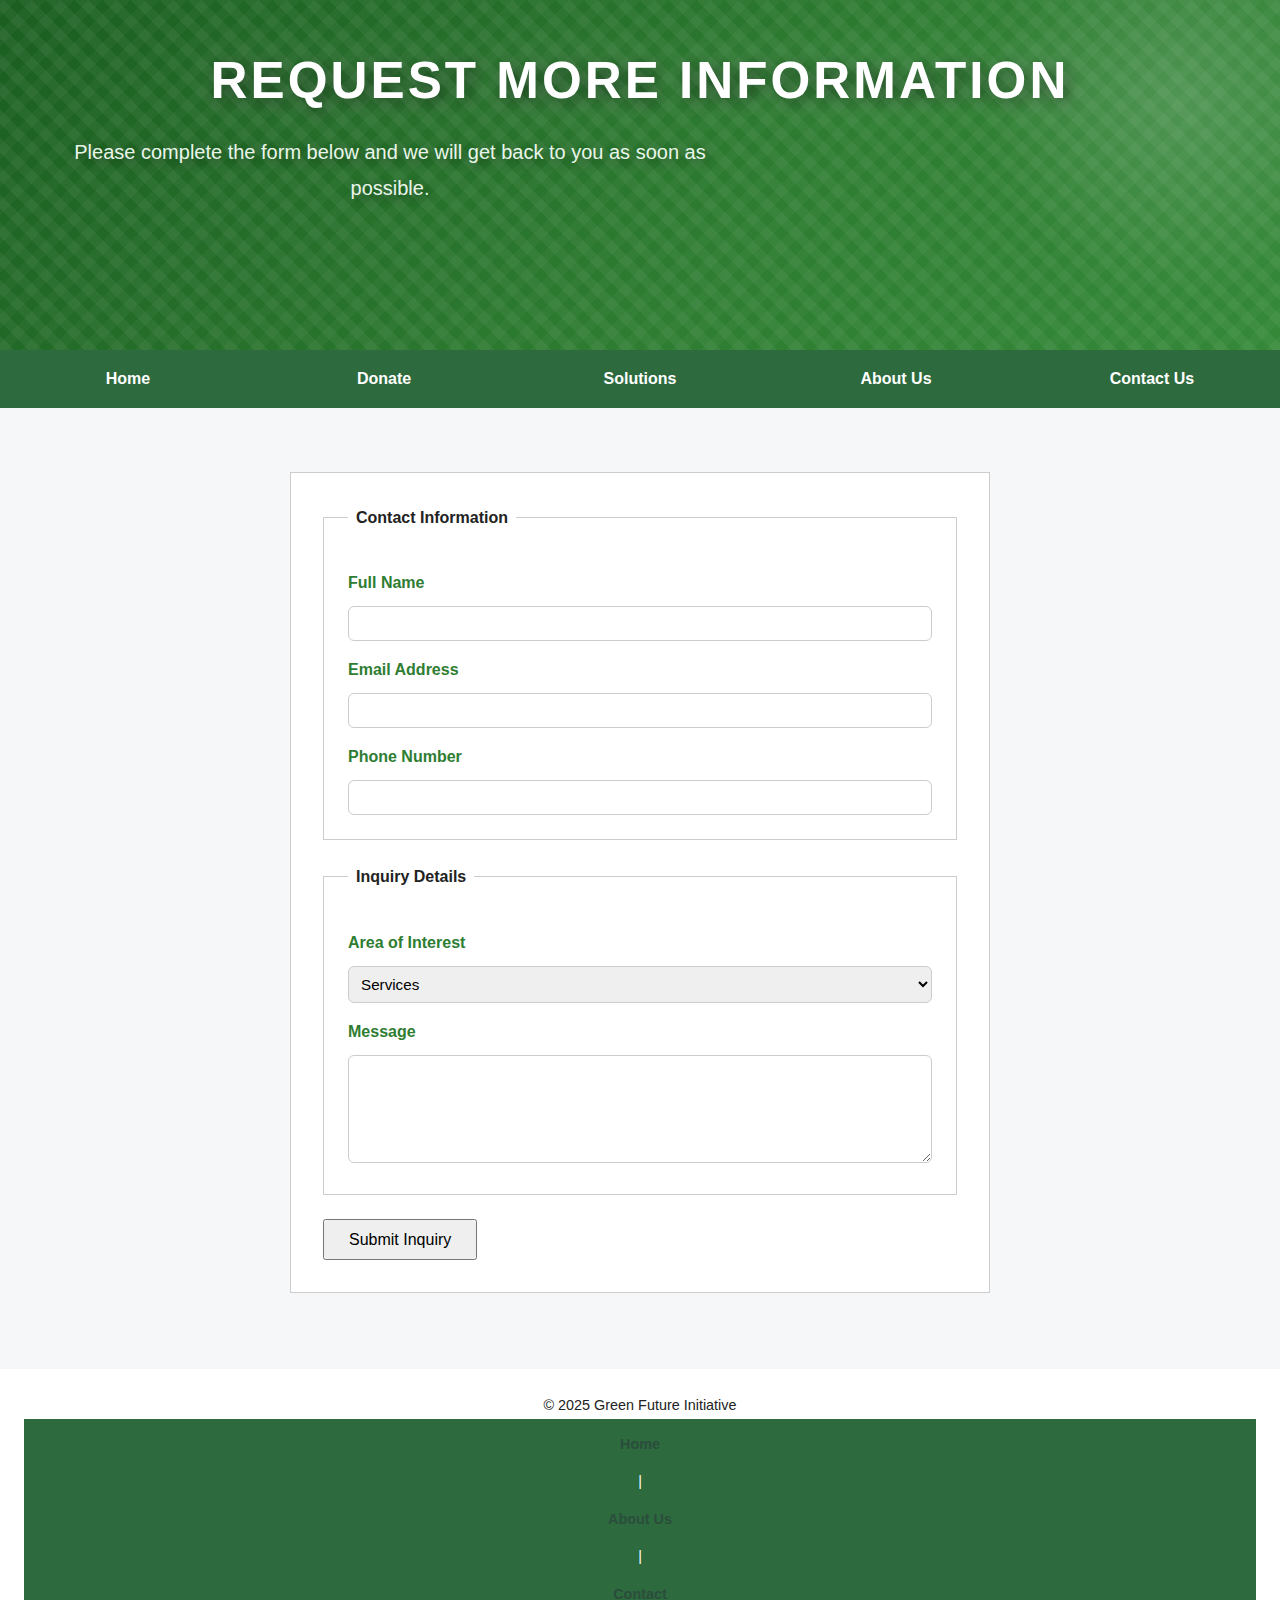
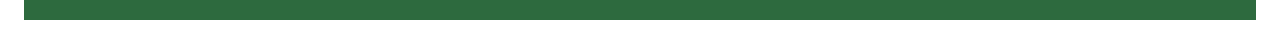
<file: inquiries.html>
<!DOCTYPE html>
<html lang="en">
<head>
    <meta charset="UTF-8">
    <meta name="viewport" content="width=device-width, initial-scale=1.0">
    <link rel="stylesheet" href="./styles/site.css">
      <link rel="icon" type="image/png" href="images/favicon.png">
    <title>Inquiries forms</title>
</head>
<body>
    

  <header class="page-header">
    <h1>Request More Information</h1>
    <p class="staff-intro">
      Please complete the form below and we will get back to you as soon as possible.
    </p>
  </header>
  <nav>
    <ul>
      <li><a href="index.html">Home</a></li>
      <li><a href="donate.html">Donate</a></li>
      <li><a href="solutions.html">Solutions</a></li>
      <li><a href="aboutUs.html">About Us</a></li>
      <li><a href="contactUs.html">Contact Us</a></li>
    </ul>
  </nav>

  <main class="form-container">

    <form class="inquiry-form" action="#" method="post">

      <fieldset>
        <legend>Contact Information</legend>

        <label for="name">Full Name</label>
        <input type="text" id="name" name="name" required>

        <label for="email">Email Address</label>
        <input type="email" id="email" name="email" required>

        <label for="phone">Phone Number</label>
        <input type="tel" id="phone" name="phone">

      </fieldset>

      <fieldset>
        <legend>Inquiry Details</legend>

        <label for="interest">Area of Interest</label>
        <select id="interest" name="interest">
          <option value="services">Services</option>
          <option value="products">Products</option>
          <option value="volunteering">Volunteering</option>
          <option value="partnerships">Partnerships</option>
          <option value="other">Other</option>
        </select>

        <label for="message">Message</label>
        <textarea id="message" name="message" rows="5"></textarea>

      </fieldset>

      <button type="submit">Submit Inquiry</button>

    </form>

  </main>

 <footer class="site-footer">
    <p>&copy; 2025 Green Future Initiative</p>
    <nav aria-label="Footer navigation">
      <a href="index.html">Home</a> |
      <a href="aboutUs.html">About Us</a> |
      <a href="contactUs.html">Contact</a>
    </nav>
  </footer>


</body>

    

</html>
</file>
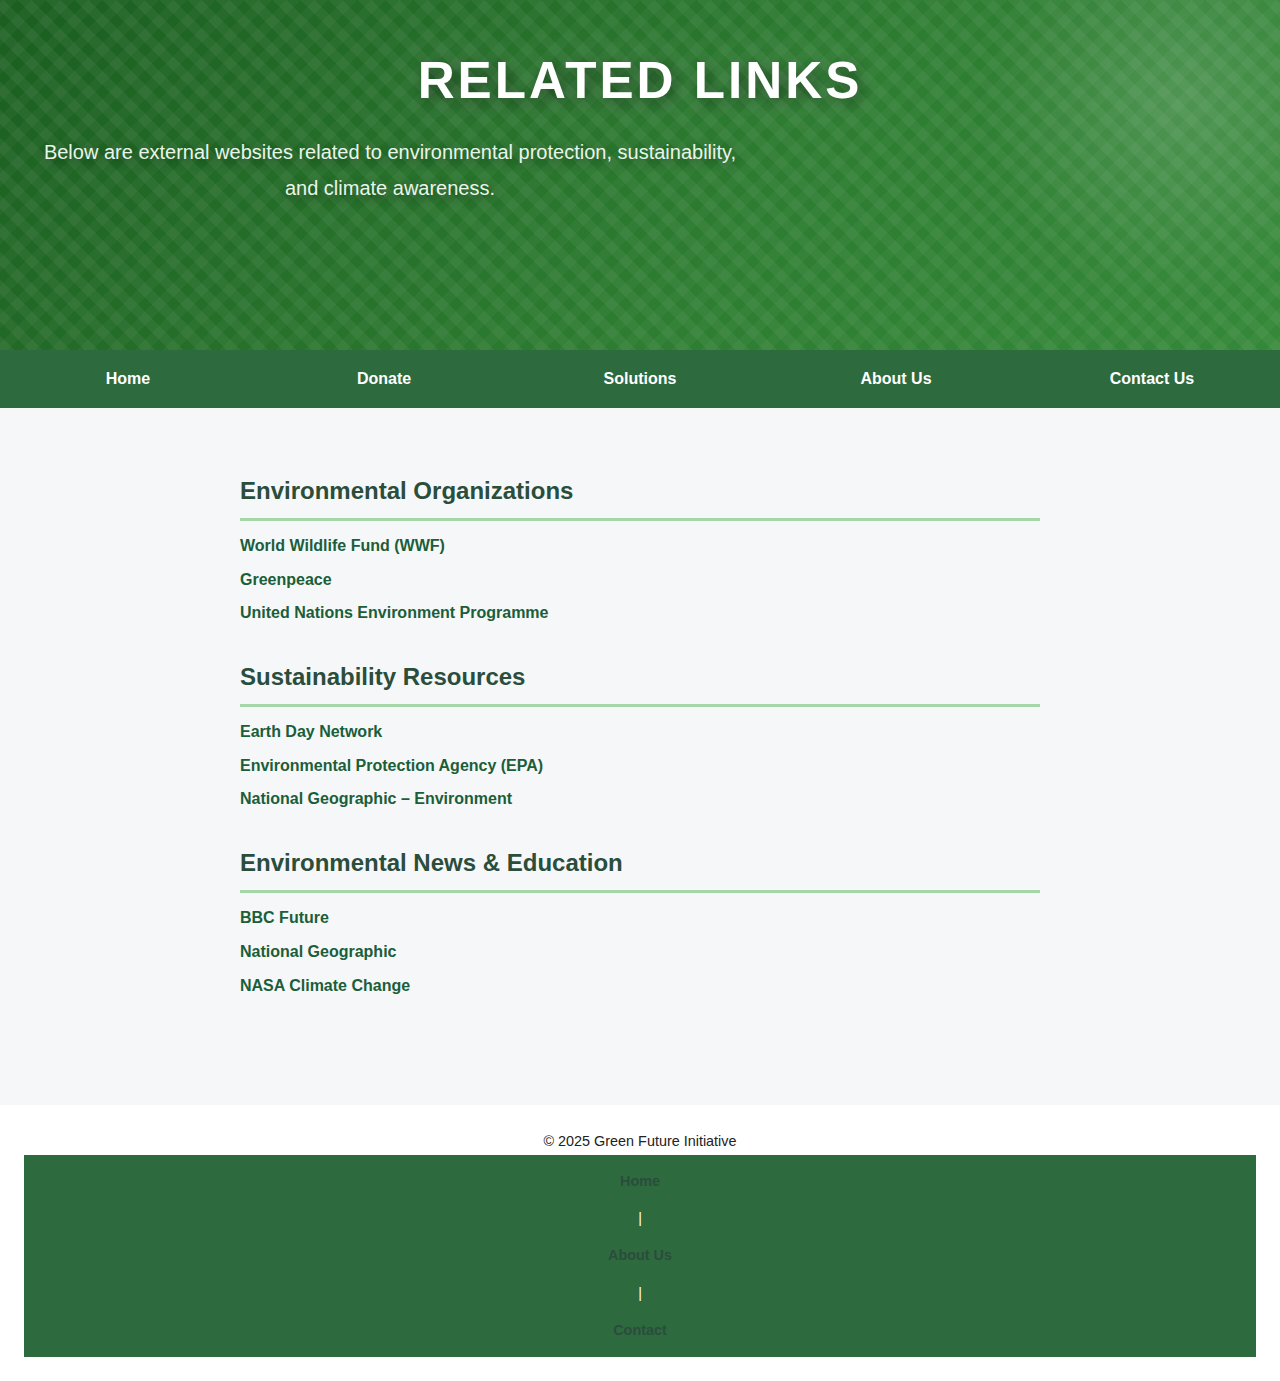
<file: links.html>
<!DOCTYPE html>
<html lang="en">
<head>
  <meta charset="UTF-8">
  <title>Related Links | Green Future</title>
  <link rel="stylesheet" href="./styles/site.css">
  <link rel="icon" type="image/png" href="images/favicon.png">
</head>
<body>

  <header class="page-header">
    <h1>Related Links</h1>
    <p class="staff-intro">
      Below are external websites related to environmental protection, sustainability,
      and climate awareness.
    </p>
  </header>
<nav>
    <ul>
      <li><a href="index.html">Home</a></li>
      <li><a href="donate.html">Donate</a></li>
      <li><a href="solutions.html">Solutions</a></li>
      <li><a href="aboutUs.html">About Us</a></li>
      <li><a href="contactUs.html">Contact Us</a></li>
    </ul>
  </nav>

  <main class="links-container">

    <section class="links-section">
      <h2>Environmental Organizations</h2>
      <div class="links-list">
        <a href="https://www.worldwildlife.org" target="_blank">World Wildlife Fund (WWF)</a>
        <a href="https://www.greenpeace.org" target="_blank">Greenpeace</a>
        <a href="https://www.unep.org" target="_blank">United Nations Environment Programme</a>
      </div>
    </section>

    <section class="links-section">
      <h2>Sustainability Resources</h2>
      <div class="links-list">
        <a href="https://www.earthday.org" target="_blank">Earth Day Network</a>
        <a href="https://www.epa.gov" target="_blank">Environmental Protection Agency (EPA)</a>
        <a href="https://www.nationalgeographic.com/environment" target="_blank">
          National Geographic – Environment
        </a>
      </div>
    </section>

    <section class="links-section">
      <h2>Environmental News & Education</h2>
      <div class="links-list">
        <a href="https://www.bbc.com/future" target="_blank">BBC Future</a>
        <a href="https://www.nationalgeographic.com" target="_blank">National Geographic</a>
        <a href="https://climate.nasa.gov" target="_blank">NASA Climate Change</a>
      </div>
    </section>

  </main>

 <footer class="site-footer">
    <p>&copy; 2025 Green Future Initiative</p>
    <nav aria-label="Footer navigation">
      <a href="index.html">Home</a> |
      <a href="aboutUs.html">About Us</a> |
      <a href="contactUs.html">Contact</a>
    </nav>
  </footer>

</body>
</html>
</file>
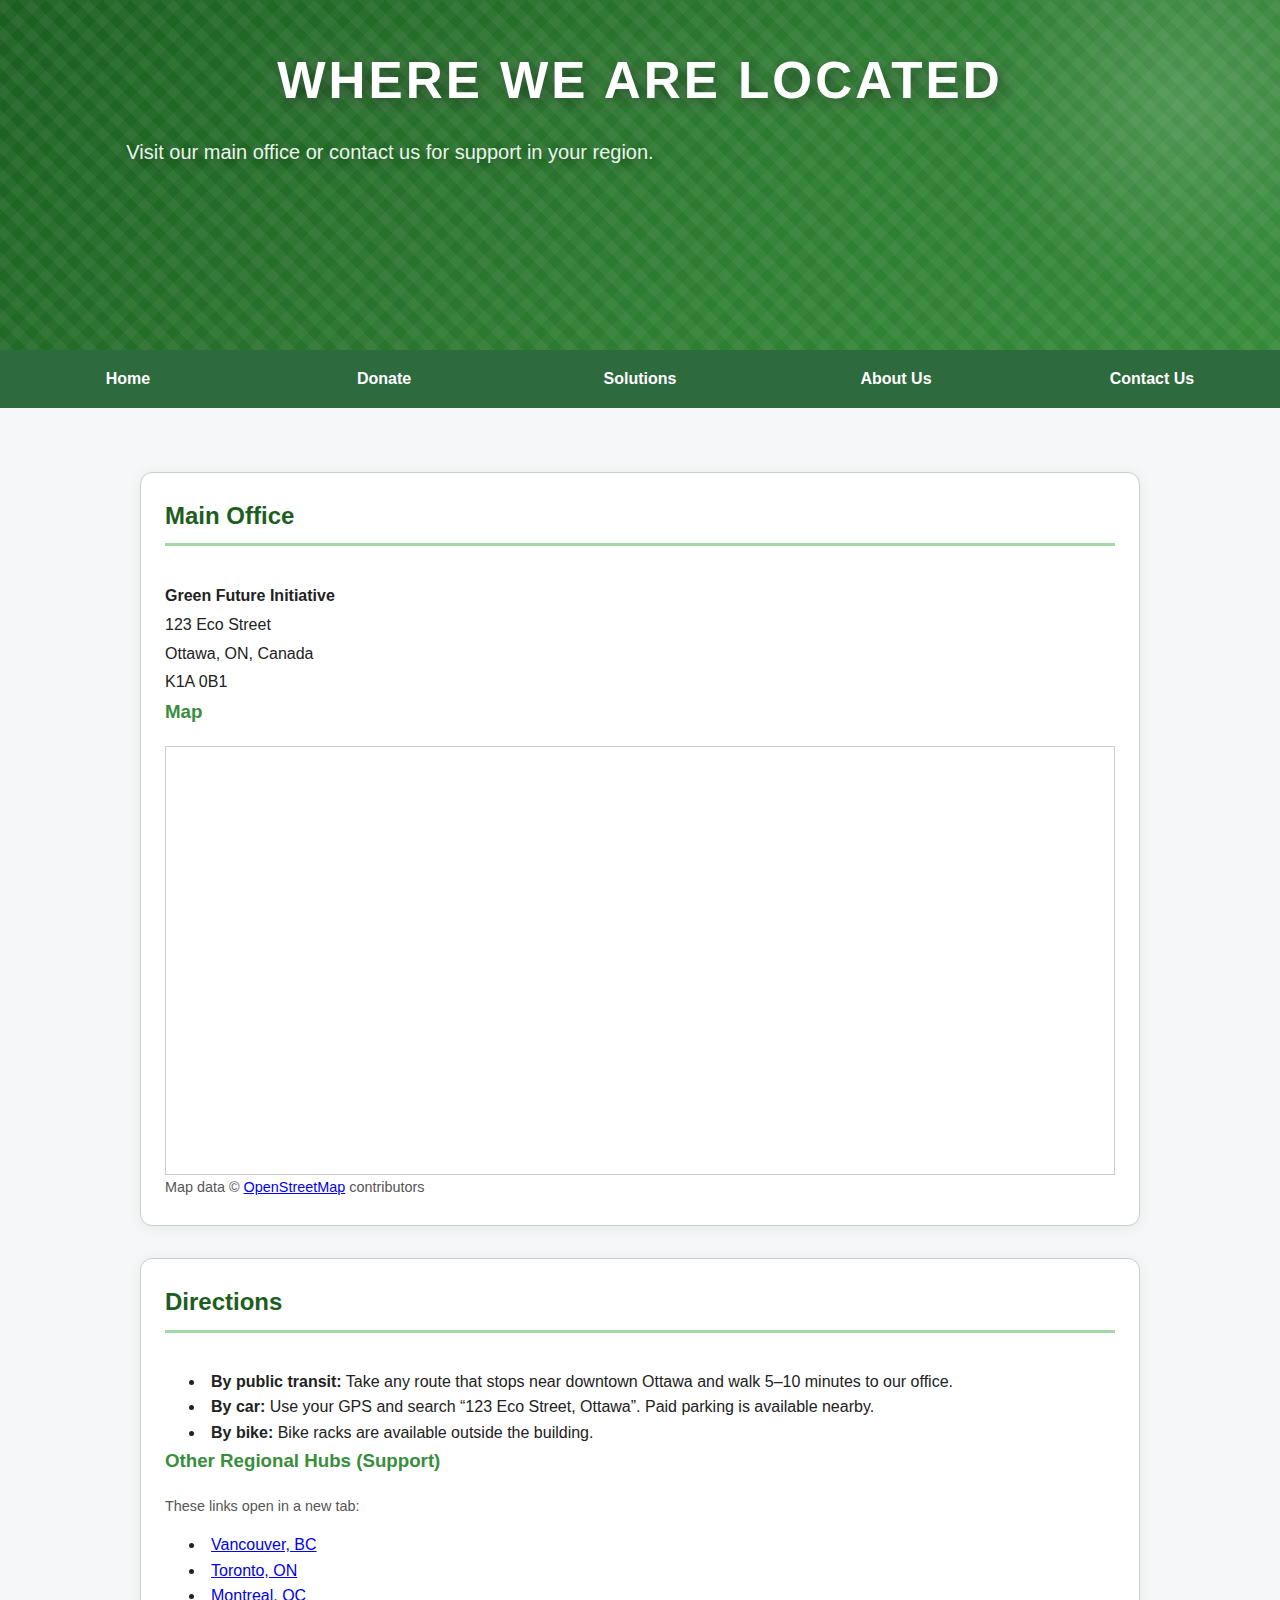
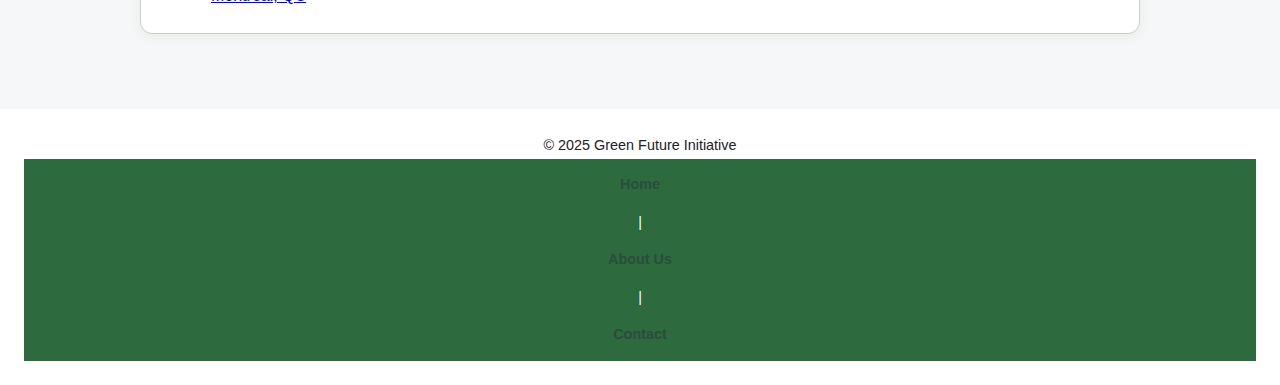
<file: mapDirections.html>
<!DOCTYPE html>
<html lang="en">
<head>
  <meta charset="UTF-8" />
  <meta name="viewport" content="width=device-width, initial-scale=1" />
  <title>Map & Directions | Green Future</title>

  <link rel="stylesheet" href="./styles/site.css" />
  <link rel="icon" type="image/png" href="images/favicon.png" />
</head>
<body>

  <header class="page-header">
    <h1>Where We Are Located</h1>
    <p class="staff-intro">
      Visit our main office or contact us for support in your region.
    </p>
  </header>
   <nav>
    <ul>
      <li><a href="index.html">Home</a></li>
      <li><a href="donate.html">Donate</a></li>
      <li><a href="solutions.html">Solutions</a></li>
      <li><a href="aboutUs.html">About Us</a></li>
      <li><a href="contactUs.html">Contact Us</a></li>
    </ul>
  </nav>


  <main class="location-container">

    <section class="location-card">
      <h2>Main Office</h2>
      <p>
        <strong>Green Future Initiative</strong><br>
        123 Eco Street<br>
        Ottawa, ON, Canada<br>
        K1A 0B1
      </p>

      <h3>Map</h3>
      
      <div class="map-wrap">
        <iframe
          class="map-iframe"
          title="Green Future Main Office Map"
          src="https://www.openstreetmap.org/export/embed.html?bbox=-75.706%2C45.417%2C-75.686%2C45.427&amp;layer=mapnik&amp;marker=45.422%2C-75.697"
          loading="lazy">
        </iframe>
      </div>

      <p class="map-credit">
        Map data &copy; <a href="https://www.openstreetmap.org/" target="_blank" rel="noopener">OpenStreetMap</a> contributors
      </p>
    </section>

    <section class="location-card">
      <h2>Directions</h2>
      <ul class="directions-list">
        <li><strong>By public transit:</strong> Take any route that stops near downtown Ottawa and walk 5–10 minutes to our office.</li>
        <li><strong>By car:</strong> Use your GPS and search “123 Eco Street, Ottawa”. Paid parking is available nearby.</li>
        <li><strong>By bike:</strong> Bike racks are available outside the building.</li>
      </ul>

      <h3>Other Regional Hubs (Support)</h3>
      <p class="small-note">These links open in a new tab:</p>
      <ul class="hub-links">
        <li><a href="https://www.openstreetmap.org/search?query=Vancouver%2C%20BC" target="_blank" rel="noopener">Vancouver, BC</a></li>
        <li><a href="https://www.openstreetmap.org/search?query=Toronto%2C%20ON" target="_blank" rel="noopener">Toronto, ON</a></li>
        <li><a href="https://www.openstreetmap.org/search?query=Montreal%2C%20QC" target="_blank" rel="noopener">Montreal, QC</a></li>
      </ul>
    </section>

  </main>

 <footer class="site-footer">
    <p>&copy; 2025 Green Future Initiative</p>
    <nav aria-label="Footer navigation">
      <a href="index.html">Home</a> |
      <a href="aboutUs.html">About Us</a> |
      <a href="contactUs.html">Contact</a>
    </nav>
  </footer>


</body>
</html>
</file>
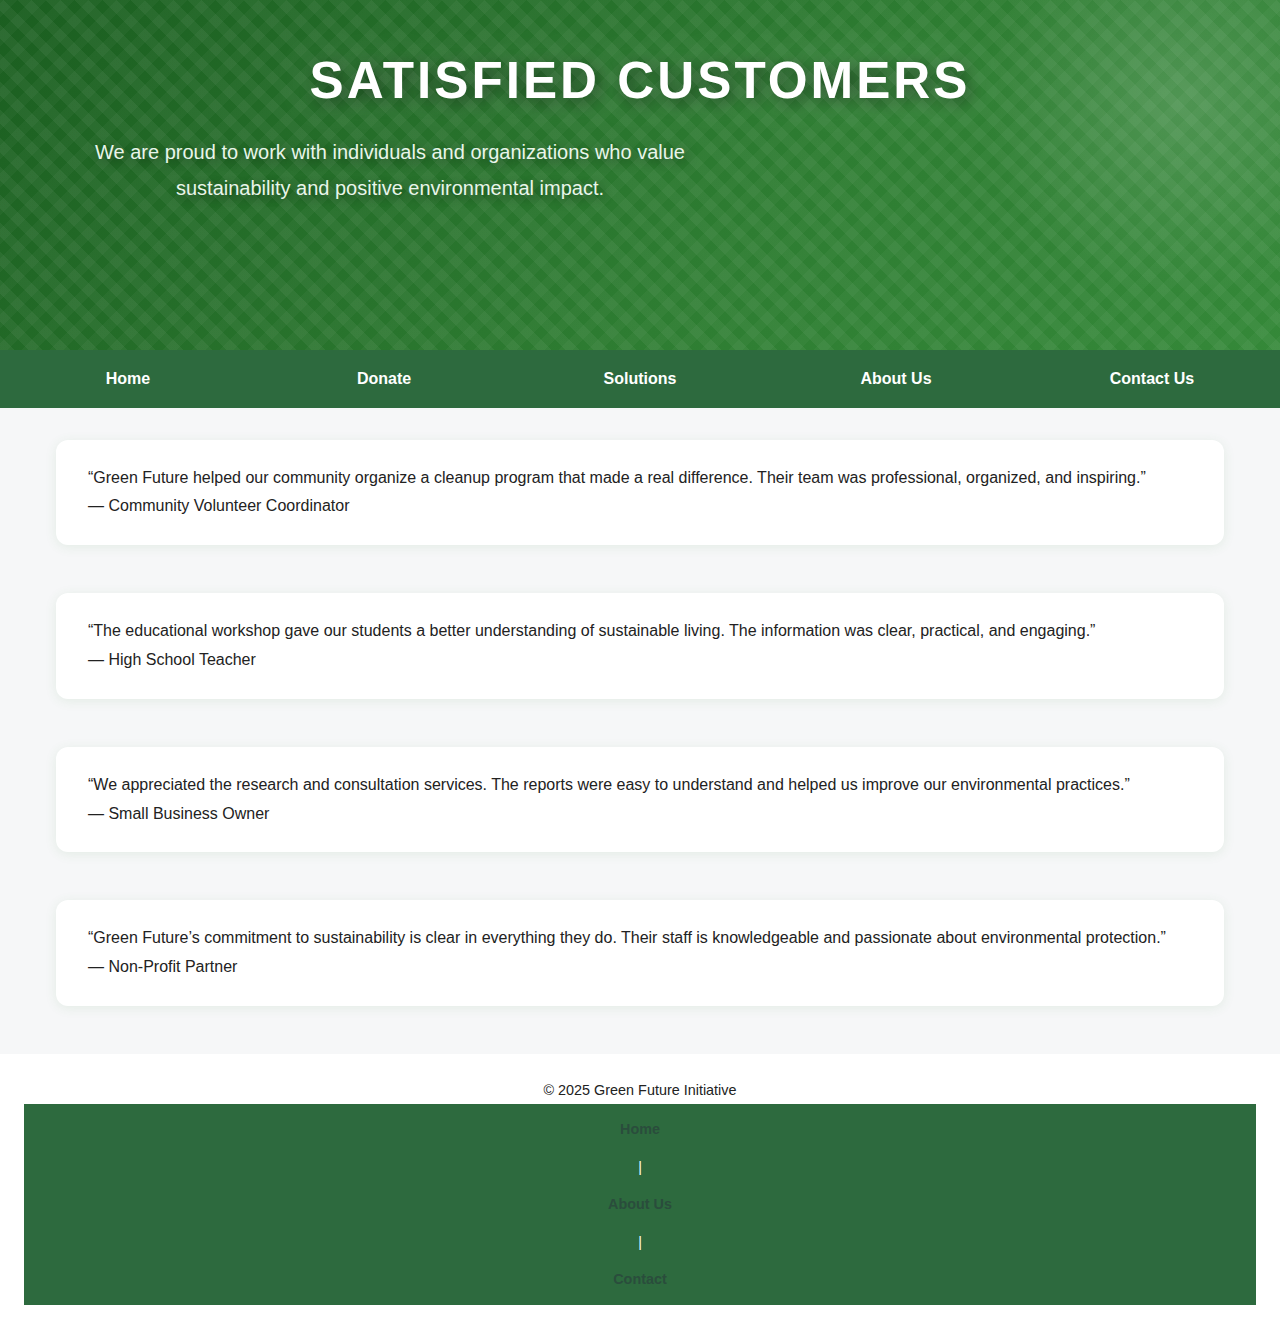
<file: satisfiedCustomers.html>
<!DOCTYPE html>
<html lang="en">
<head>
    <meta charset="UTF-8">
    <meta name="viewport" content="width=device-width, initial-scale=1.0">
    <link rel="stylesheet" href="./styles/site.css">
      <link rel="icon" type="image/png" href="images/favicon.png">
    <title>Satisfied Customers</title>
</head>
<body>
   

  <header class="page-header">
    <h1>Satisfied Customers</h1>
    <p class="staff-intro">
      We are proud to work with individuals and organizations who value sustainability
      and positive environmental impact.
    </p>
  </header>
<nav>
    <ul>
      <li><a href="index.html">Home</a></li>
      <li><a href="donate.html">Donate</a></li>
      <li><a href="solutions.html">Solutions</a></li>
      <li><a href="aboutUs.html">About Us</a></li>
      <li><a href="contactUs.html">Contact Us</a></li>
    </ul>
  </nav>
  <main class="customers-container">

    <section class="testimonial">
      <p class="testimonial-text">
        “Green Future helped our community organize a cleanup program that made a real
        difference. Their team was professional, organized, and inspiring.”
      </p>
      <p class="testimonial-author">
        — Community Volunteer Coordinator
      </p>
    </section>

    <section class="testimonial">
      <p class="testimonial-text">
        “The educational workshop gave our students a better understanding of sustainable
        living. The information was clear, practical, and engaging.”
      </p>
      <p class="testimonial-author">
        — High School Teacher
      </p>
    </section>

    <section class="testimonial">
      <p class="testimonial-text">
        “We appreciated the research and consultation services. The reports were easy to
        understand and helped us improve our environmental practices.”
      </p>
      <p class="testimonial-author">
        — Small Business Owner
      </p>
    </section>

    <section class="testimonial">
      <p class="testimonial-text">
        “Green Future’s commitment to sustainability is clear in everything they do.
        Their staff is knowledgeable and passionate about environmental protection.”
      </p>
      <p class="testimonial-author">
        — Non-Profit Partner
      </p>
    </section>

  </main>

 <footer class="site-footer">
    <p>&copy; 2025 Green Future Initiative</p>
    <nav aria-label="Footer navigation">
      <a href="index.html">Home</a> |
      <a href="aboutUs.html">About Us</a> |
      <a href="contactUs.html">Contact</a>
    </nav>
  </footer>
  


 
</body>
</html>
</file>
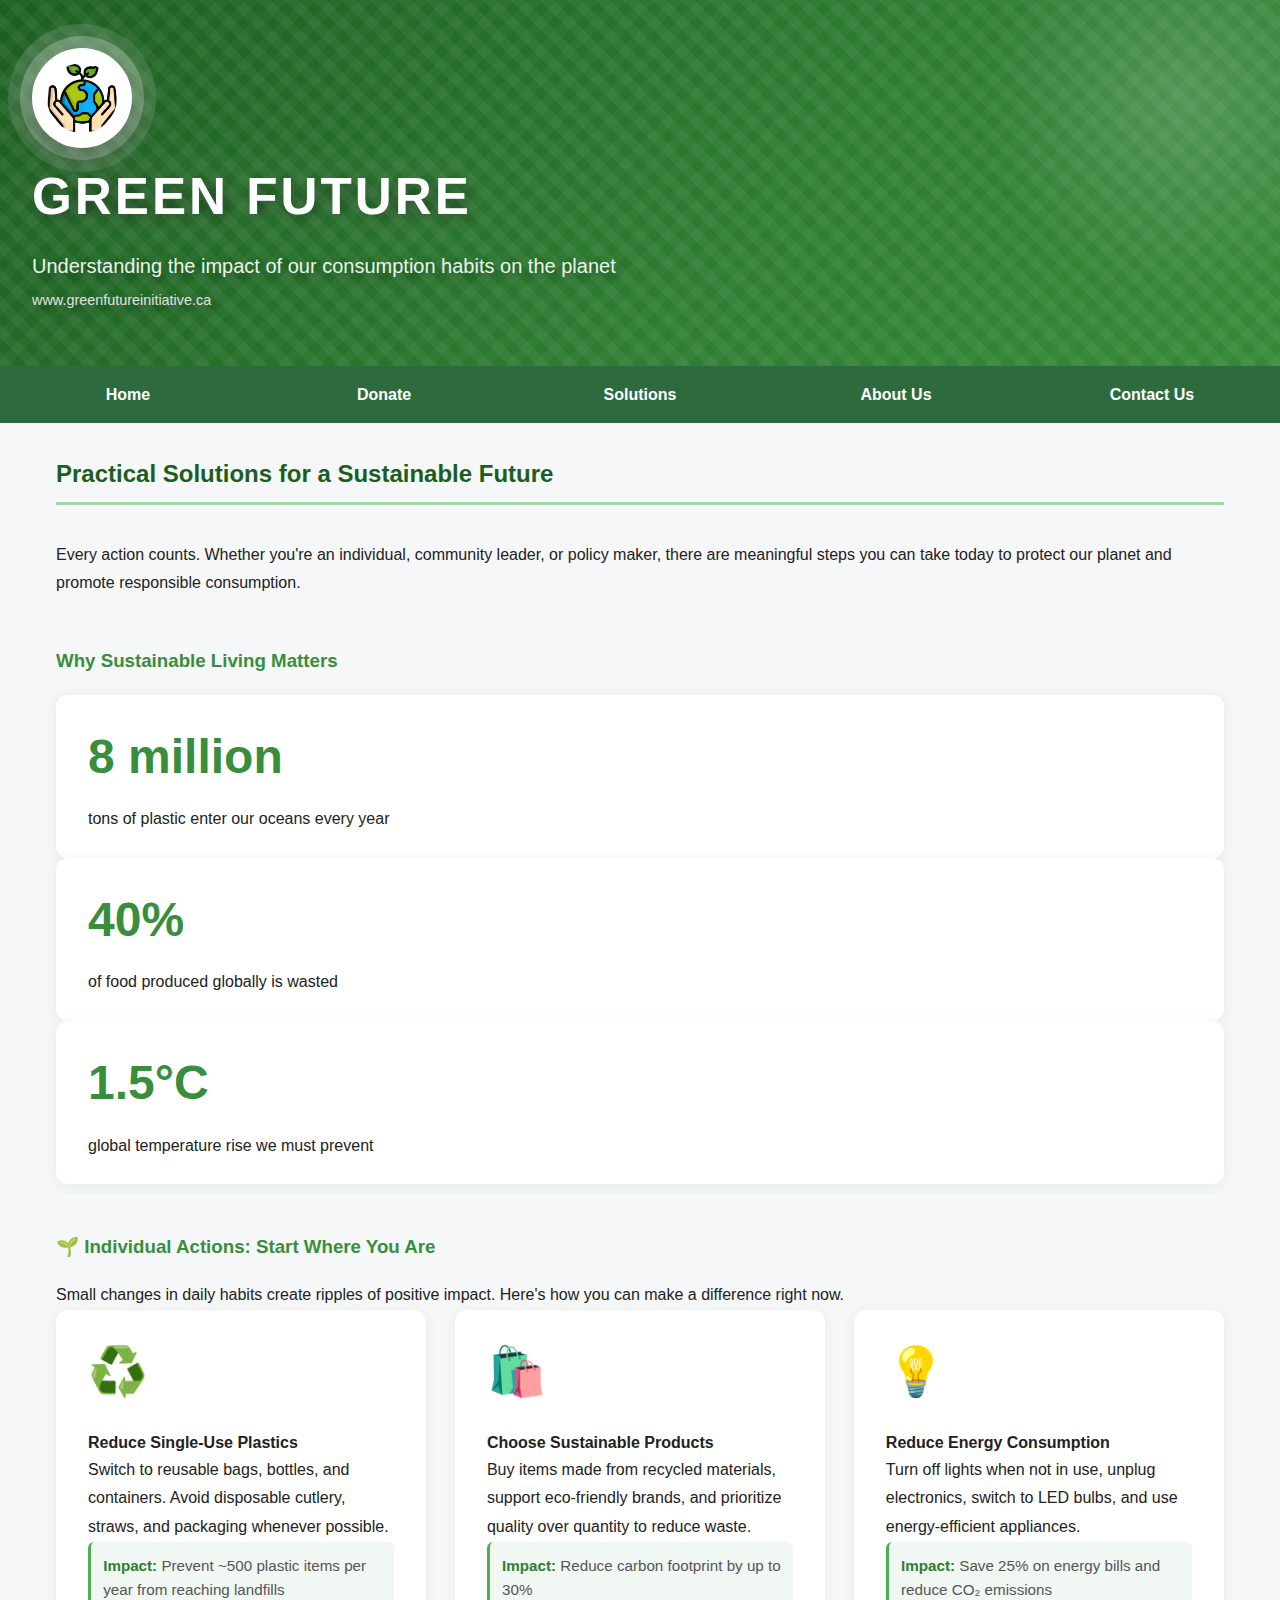
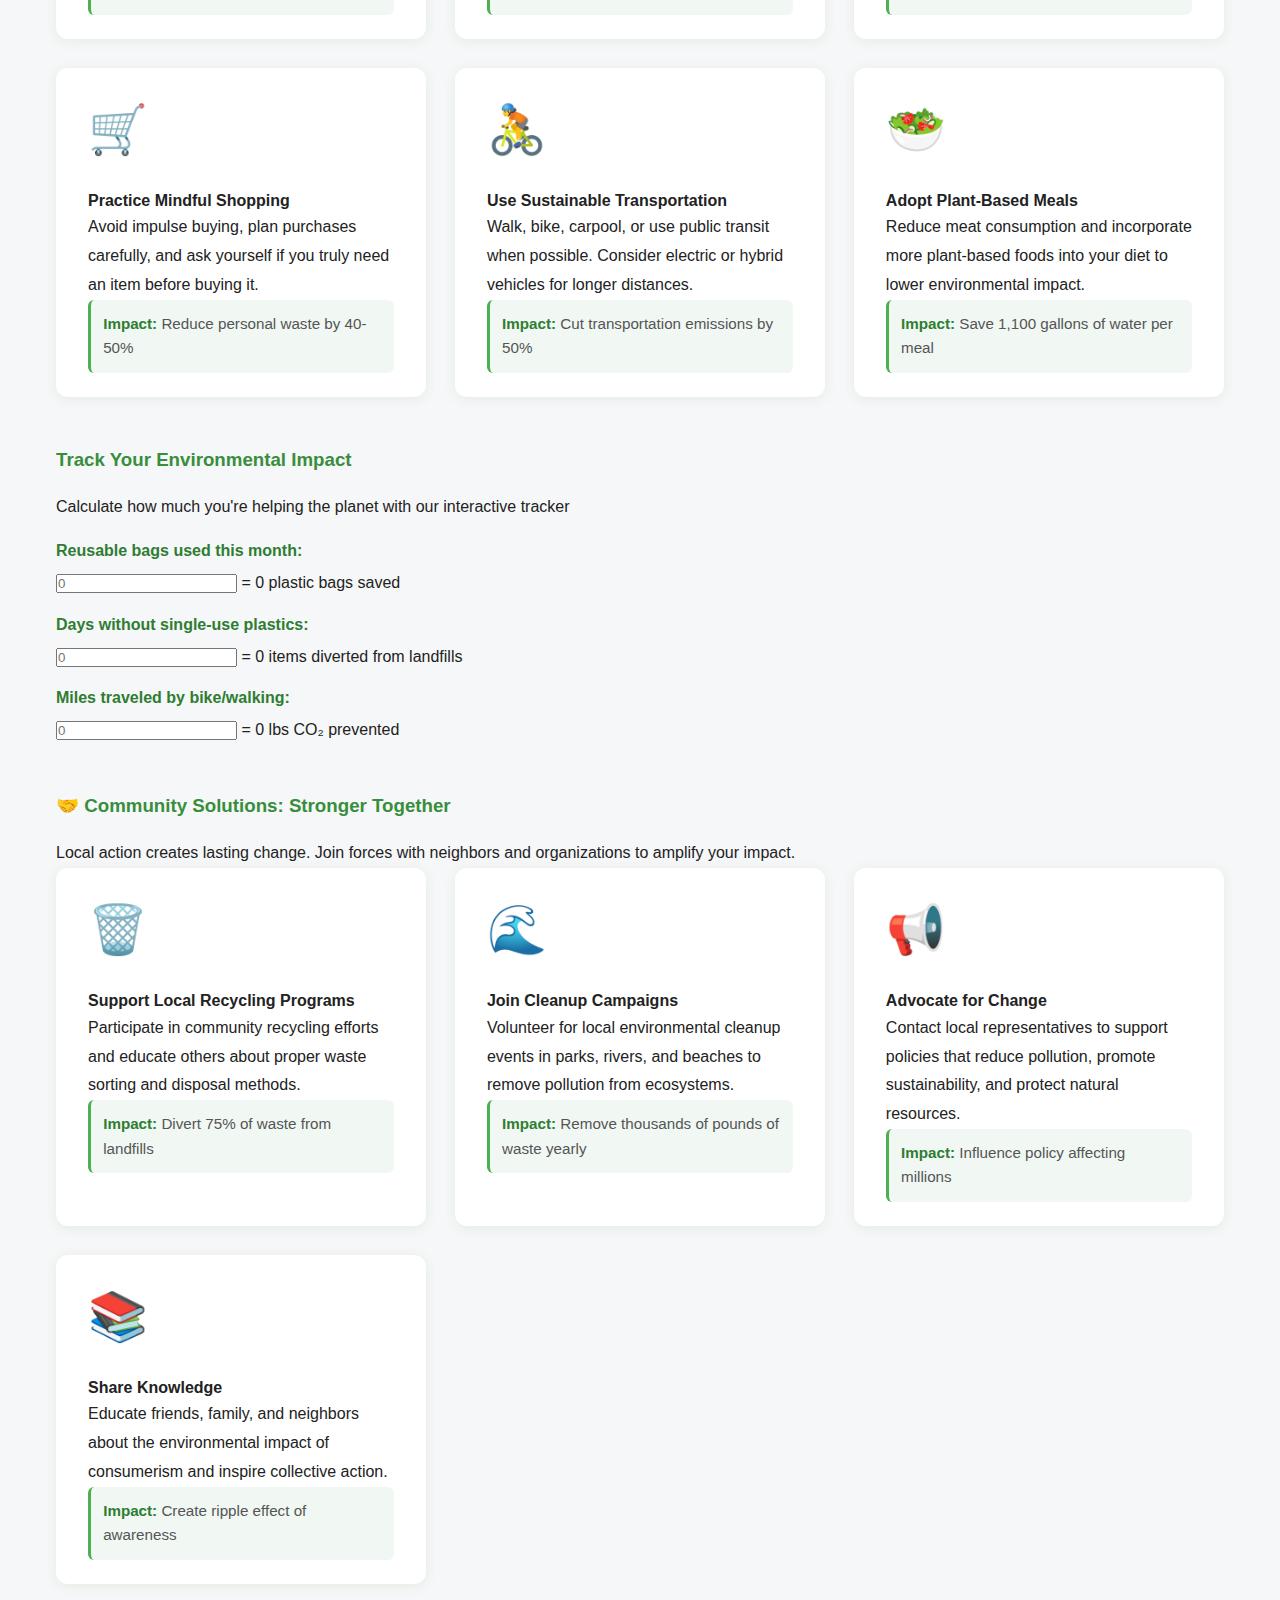
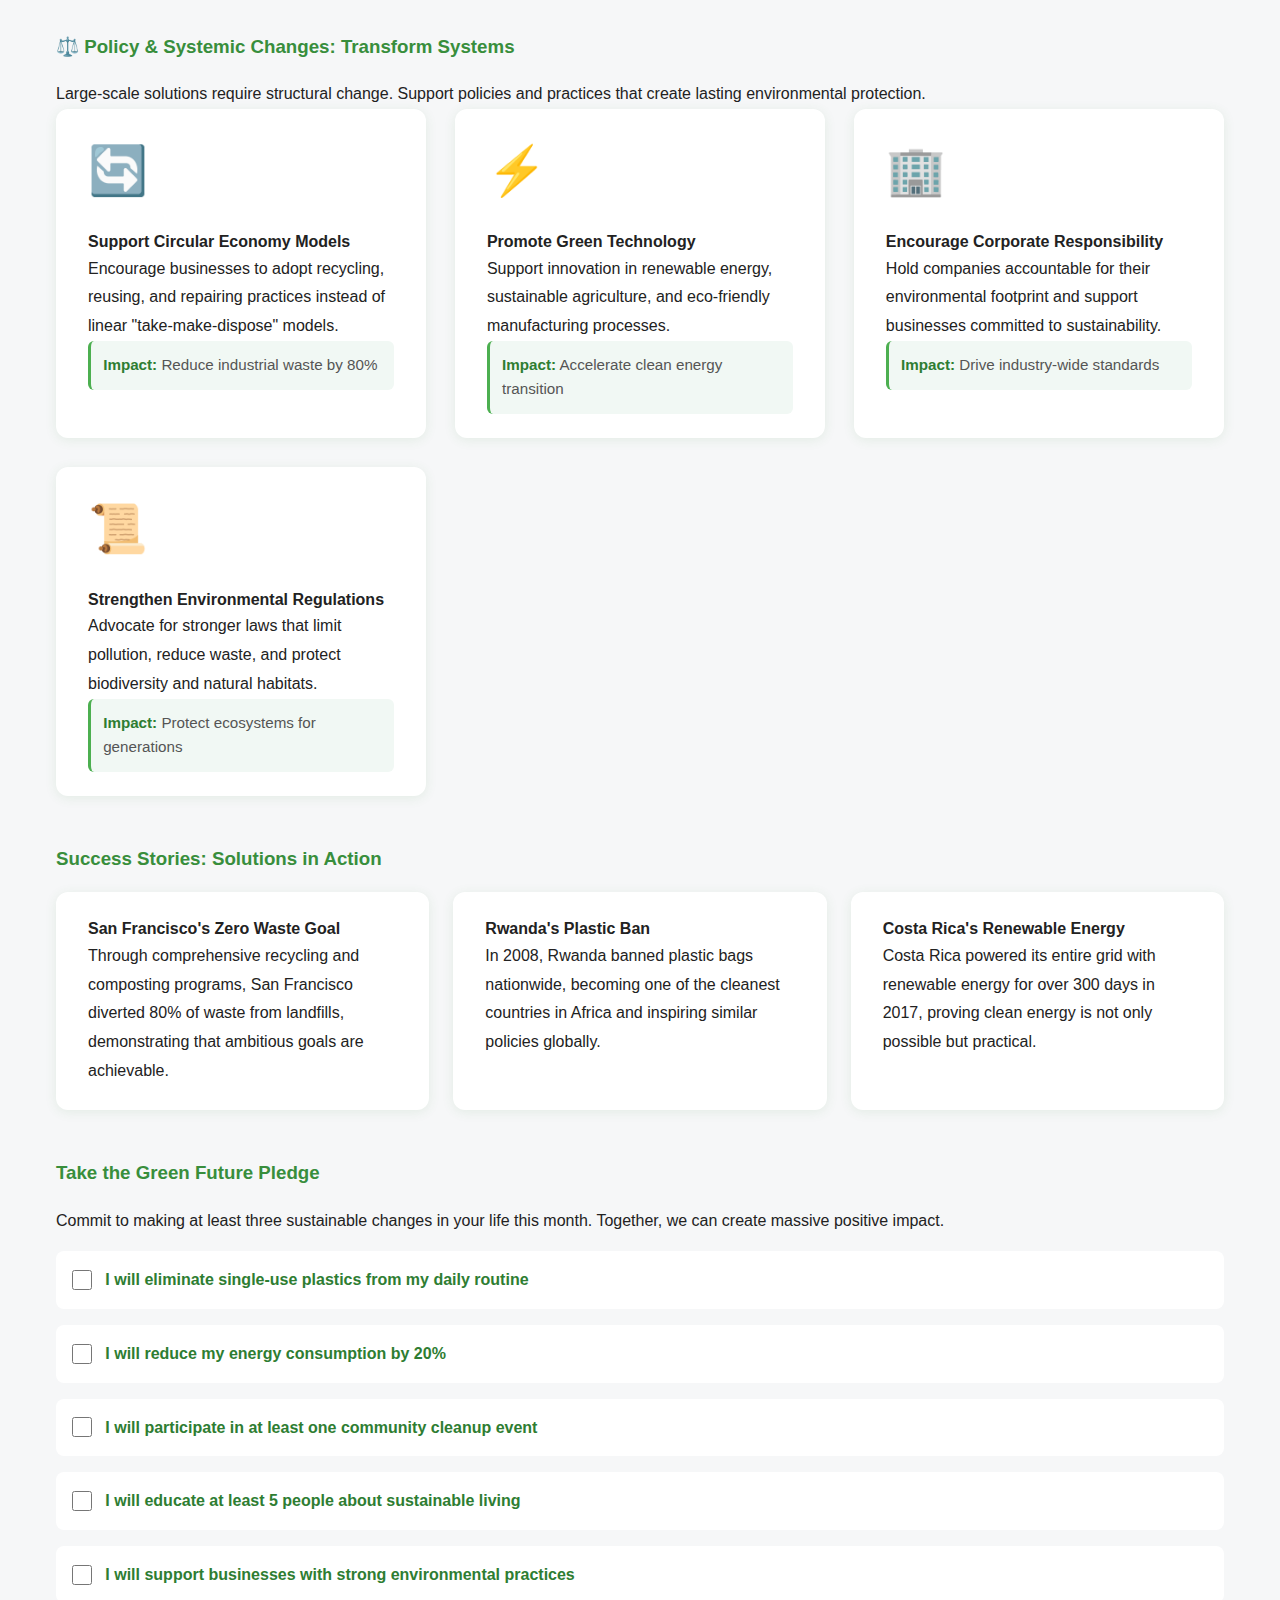
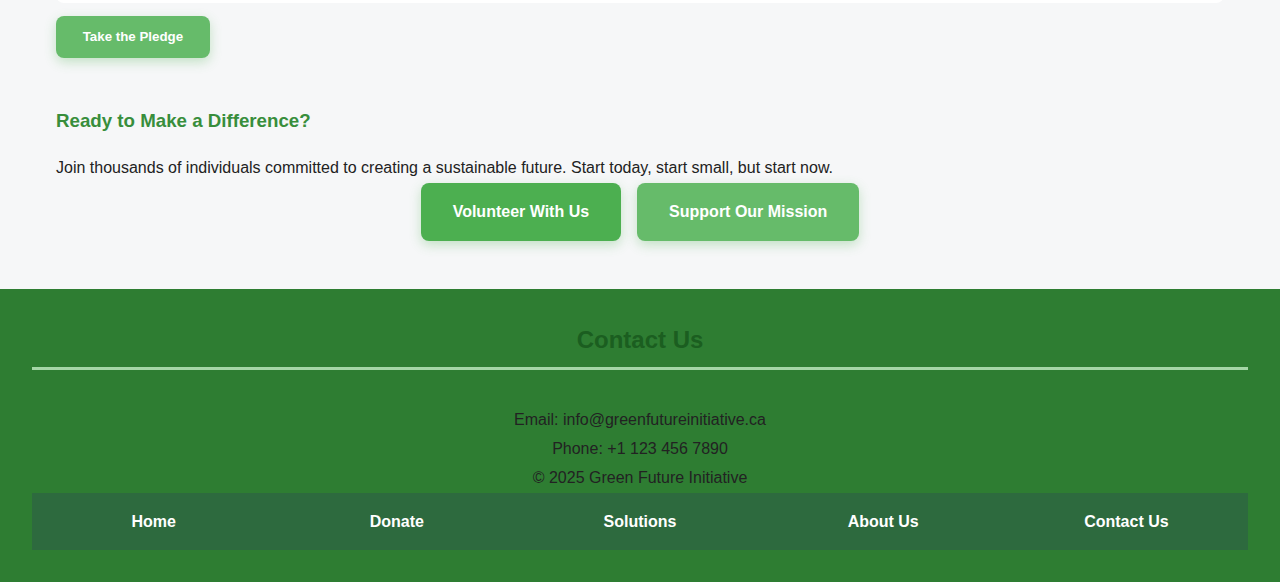
<file: solutions.html>
<!DOCTYPE html>
<html lang="en">
<head>
  <meta charset="UTF-8">
  <meta name="viewport" content="width=device-width, initial-scale=1">
  <title>Solutions - Green Future</title>
  <link rel="stylesheet" href="./styles/site.css">
  <link rel="icon" type="image/png" href="images/favicon.png">
</head>
<body>
  
  <header>
    <img src="./images/logo.png.png" alt="Two hands gently holding a green and blue Earth." width="100" height="60">
    <h1>Green Future</h1>
    <p>Understanding the impact of our consumption habits on the planet</p>
    <p class="domain-name">www.greenfutureinitiative.ca</p>

  </header>

  <nav>
    <ul>
      <li><a href="index.html">Home</a></li>
      <li><a href="donate.html">Donate</a></li>
      <li><a href="solutions.html">Solutions</a></li>
      <li><a href="aboutUs.html">About Us</a></li>
      <li><a href="contactUs.html">Contact Us</a></li>
    </ul>
  </nav>

  <main>
    <section class="solutions-hero">
      <h2>Practical Solutions for a Sustainable Future</h2>
      <p class="hero-text">
        Every action counts. Whether you're an individual, community leader, or policy maker, there are meaningful steps you can take today to protect our planet and promote responsible consumption.
      </p>
    </section>

    <section class="why-solutions">
      <h3>Why Sustainable Living Matters</h3>
      <div class="impact-stats-solutions">
        <article class="impact-card">
          <span class="impact-number">8 million</span>
          <p>tons of plastic enter our oceans every year</p>
        </article>
        <article class="impact-card">
          <span class="impact-number">40%</span>
          <p>of food produced globally is wasted</p>
        </article>
        <article class="impact-card">
          <span class="impact-number">1.5°C</span>
          <p>global temperature rise we must prevent</p>
        </article>
      </div>
    </section>

    <section class="solution-category individual">
      <div class="category-header">
        <h3>🌱 Individual Actions: Start Where You Are</h3>
        <p class="category-intro">Small changes in daily habits create ripples of positive impact. Here's how you can make a difference right now.</p>
      </div>
      
      <div class="solution-grid">
        <article class="solution-card">
          <div class="card-icon">♻️</div>
          <h4>Reduce Single-Use Plastics</h4>
          <p>Switch to reusable bags, bottles, and containers. Avoid disposable cutlery, straws, and packaging whenever possible.</p>
          <div class="solution-impact">
            <strong>Impact:</strong> Prevent ~500 plastic items per year from reaching landfills
          </div>
        </article>

        <article class="solution-card">
          <div class="card-icon">🛍️</div>
          <h4>Choose Sustainable Products</h4>
          <p>Buy items made from recycled materials, support eco-friendly brands, and prioritize quality over quantity to reduce waste.</p>
          <div class="solution-impact">
            <strong>Impact:</strong> Reduce carbon footprint by up to 30%
          </div>
        </article>

        <article class="solution-card">
          <div class="card-icon">💡</div>
          <h4>Reduce Energy Consumption</h4>
          <p>Turn off lights when not in use, unplug electronics, switch to LED bulbs, and use energy-efficient appliances.</p>
          <div class="solution-impact">
            <strong>Impact:</strong> Save 25% on energy bills and reduce CO₂ emissions
          </div>
        </article>

        <article class="solution-card">
          <div class="card-icon">🛒</div>
          <h4>Practice Mindful Shopping</h4>
          <p>Avoid impulse buying, plan purchases carefully, and ask yourself if you truly need an item before buying it.</p>
          <div class="solution-impact">
            <strong>Impact:</strong> Reduce personal waste by 40-50%
          </div>
        </article>

        <article class="solution-card">
          <div class="card-icon">🚴</div>
          <h4>Use Sustainable Transportation</h4>
          <p>Walk, bike, carpool, or use public transit when possible. Consider electric or hybrid vehicles for longer distances.</p>
          <div class="solution-impact">
            <strong>Impact:</strong> Cut transportation emissions by 50%
          </div>
        </article>

        <article class="solution-card">
          <div class="card-icon">🥗</div>
          <h4>Adopt Plant-Based Meals</h4>
          <p>Reduce meat consumption and incorporate more plant-based foods into your diet to lower environmental impact.</p>
          <div class="solution-impact">
            <strong>Impact:</strong> Save 1,100 gallons of water per meal
          </div>
        </article>
      </div>
    </section>

    <section class="progress-tracker">
      <h3>Track Your Environmental Impact</h3>
      <p>Calculate how much you're helping the planet with our interactive tracker</p>
      <div class="tracker-grid">
        <div class="tracker-item">
          <label>Reusable bags used this month:</label>
          <input type="number" placeholder="0" min="0">
          <span class="tracker-result">= 0 plastic bags saved</span>
        </div>
        <div class="tracker-item">
          <label>Days without single-use plastics:</label>
          <input type="number" placeholder="0" min="0">
          <span class="tracker-result">= 0 items diverted from landfills</span>
        </div>
        <div class="tracker-item">
          <label>Miles traveled by bike/walking:</label>
          <input type="number" placeholder="0" min="0">
          <span class="tracker-result">= 0 lbs CO₂ prevented</span>
        </div>
      </div>
    </section>

    <section class="solution-category community">
      <div class="category-header">
        <h3>🤝 Community Solutions: Stronger Together</h3>
        <p class="category-intro">Local action creates lasting change. Join forces with neighbors and organizations to amplify your impact.</p>
      </div>
      
      <div class="solution-grid">
        <article class="solution-card">
          <div class="card-icon">🗑️</div>
          <h4>Support Local Recycling Programs</h4>
          <p>Participate in community recycling efforts and educate others about proper waste sorting and disposal methods.</p>
          <div class="solution-impact">
            <strong>Impact:</strong> Divert 75% of waste from landfills
          </div>
        </article>

        <article class="solution-card">
          <div class="card-icon">🌊</div>
          <h4>Join Cleanup Campaigns</h4>
          <p>Volunteer for local environmental cleanup events in parks, rivers, and beaches to remove pollution from ecosystems.</p>
          <div class="solution-impact">
            <strong>Impact:</strong> Remove thousands of pounds of waste yearly
          </div>
        </article>

        <article class="solution-card">
          <div class="card-icon">📢</div>
          <h4>Advocate for Change</h4>
          <p>Contact local representatives to support policies that reduce pollution, promote sustainability, and protect natural resources.</p>
          <div class="solution-impact">
            <strong>Impact:</strong> Influence policy affecting millions
          </div>
        </article>

        <article class="solution-card">
          <div class="card-icon">📚</div>
          <h4>Share Knowledge</h4>
          <p>Educate friends, family, and neighbors about the environmental impact of consumerism and inspire collective action.</p>
          <div class="solution-impact">
            <strong>Impact:</strong> Create ripple effect of awareness
          </div>
        </article>
      </div>
    </section>

    <section class="solution-category systemic">
      <div class="category-header">
        <h3>⚖️ Policy & Systemic Changes: Transform Systems</h3>
        <p class="category-intro">Large-scale solutions require structural change. Support policies and practices that create lasting environmental protection.</p>
      </div>
      
      <div class="solution-grid">
        <article class="solution-card">
          <div class="card-icon">🔄</div>
          <h4>Support Circular Economy Models</h4>
          <p>Encourage businesses to adopt recycling, reusing, and repairing practices instead of linear "take-make-dispose" models.</p>
          <div class="solution-impact">
            <strong>Impact:</strong> Reduce industrial waste by 80%
          </div>
        </article>

        <article class="solution-card">
          <div class="card-icon">⚡</div>
          <h4>Promote Green Technology</h4>
          <p>Support innovation in renewable energy, sustainable agriculture, and eco-friendly manufacturing processes.</p>
          <div class="solution-impact">
            <strong>Impact:</strong> Accelerate clean energy transition
          </div>
        </article>

        <article class="solution-card">
          <div class="card-icon">🏢</div>
          <h4>Encourage Corporate Responsibility</h4>
          <p>Hold companies accountable for their environmental footprint and support businesses committed to sustainability.</p>
          <div class="solution-impact">
            <strong>Impact:</strong> Drive industry-wide standards
          </div>
        </article>

        <article class="solution-card">
          <div class="card-icon">📜</div>
          <h4>Strengthen Environmental Regulations</h4>
          <p>Advocate for stronger laws that limit pollution, reduce waste, and protect biodiversity and natural habitats.</p>
          <div class="solution-impact">
            <strong>Impact:</strong> Protect ecosystems for generations
          </div>
        </article>
      </div>
    </section>

    <section class="success-stories">
      <h3>Success Stories: Solutions in Action</h3>
      <div class="stories-grid">
        <article class="story-card">
          <h4>San Francisco's Zero Waste Goal</h4>
          <p>Through comprehensive recycling and composting programs, San Francisco diverted 80% of waste from landfills, demonstrating that ambitious goals are achievable.</p>
        </article>
        <article class="story-card">
          <h4>Rwanda's Plastic Ban</h4>
          <p>In 2008, Rwanda banned plastic bags nationwide, becoming one of the cleanest countries in Africa and inspiring similar policies globally.</p>
        </article>
        <article class="story-card">
          <h4>Costa Rica's Renewable Energy</h4>
          <p>Costa Rica powered its entire grid with renewable energy for over 300 days in 2017, proving clean energy is not only possible but practical.</p>
        </article>
      </div>
    </section>

    <section class="action-pledge">
      <h3>Take the Green Future Pledge</h3>
      <p>Commit to making at least three sustainable changes in your life this month. Together, we can create massive positive impact.</p>
      <form class="pledge-form">
        <label class="pledge-checkbox">
          <input type="checkbox" name="pledge1">
          I will eliminate single-use plastics from my daily routine
        </label>
        <label class="pledge-checkbox">
          <input type="checkbox" name="pledge2">
          I will reduce my energy consumption by 20%
        </label>
        <label class="pledge-checkbox">
          <input type="checkbox" name="pledge3">
          I will participate in at least one community cleanup event
        </label>
        <label class="pledge-checkbox">
          <input type="checkbox" name="pledge4">
          I will educate at least 5 people about sustainable living
        </label>
        <label class="pledge-checkbox">
          <input type="checkbox" name="pledge5">
          I will support businesses with strong environmental practices
        </label>
        <button type="submit" class="pledge-btn">Take the Pledge</button>
      </form>
    </section>

    <section class="get-started">
      <h3>Ready to Make a Difference?</h3>
      <p>Join thousands of individuals committed to creating a sustainable future. Start today, start small, but start now.</p>
      <div class="cta-buttons">
        <a href="contactUs.html" class="cta-btn">Volunteer With Us</a>
        <a href="donate.html" class="cta-btn secondary">Support Our Mission</a>
      </div>
    </section>
  </main>

  <footer id="contactUs">
    <h2>Contact Us</h2>
    <p>Email:  info@greenfutureinitiative.ca</p>
    <p>Phone: +1 123 456 7890</p>
    <p>&copy; 2025 Green Future Initiative</p>
 <nav class="button-nav">
    <ul>
      <li><a href="index.html" class="button">Home</a></li>
      <li><a href="donate.html" class="button">Donate</a></li>
      <li><a href="solutions.html" class="button">Solutions</a></li>
      <li><a href="aboutUs.html" class="button">About Us</a></li>
      <li><a href="contactUs.html" class="button">Contact Us</a></li>
    </ul>
  </nav>
  </footer>
</body>
</html>
</file>
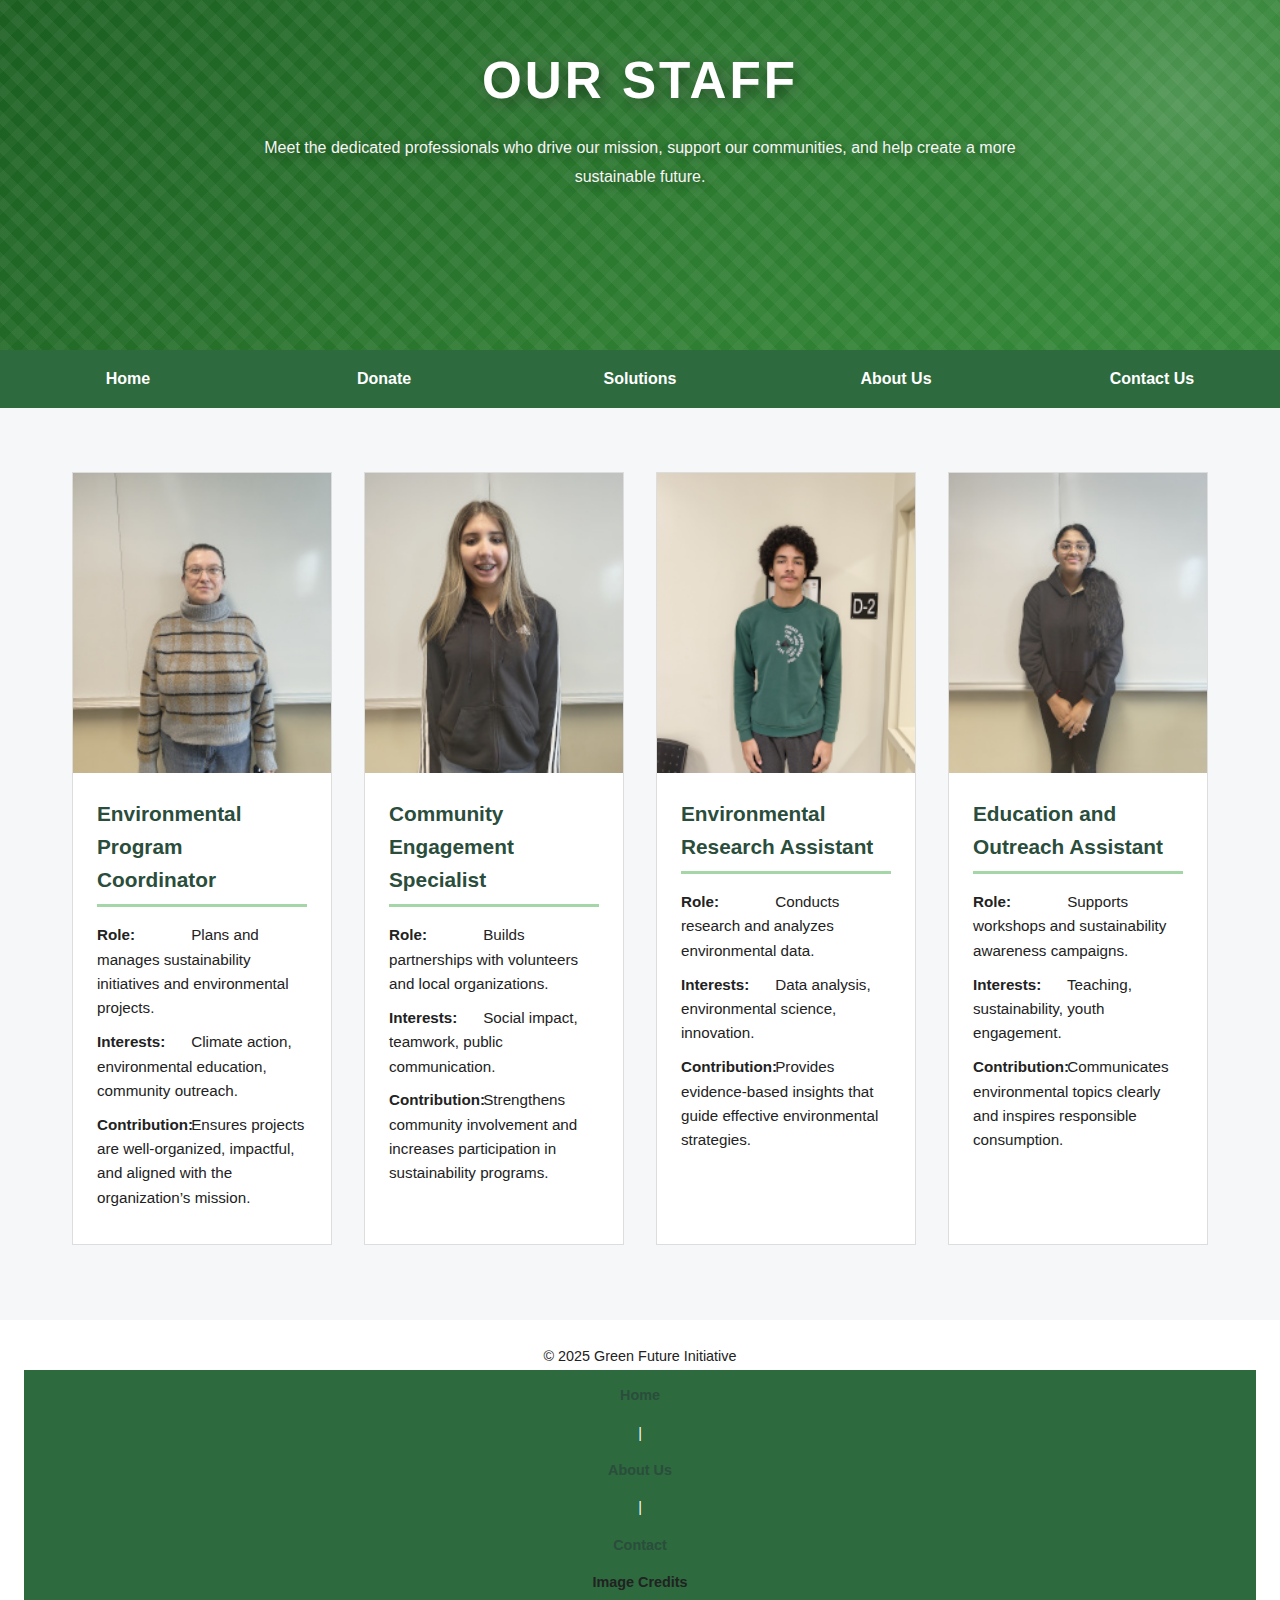
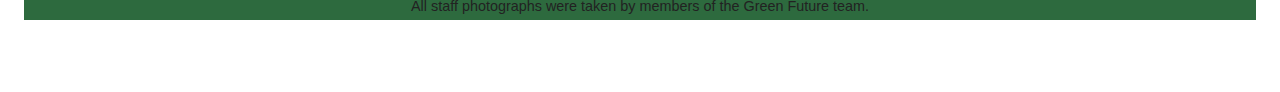
<file: staff.html>
<!DOCTYPE html>
<html lang="en">
<head>
  <meta charset="UTF-8">
  <meta name="viewport" content="width=device-width, initial-scale=1.0">
  <title>Our Staff | Green Future</title>

  <link rel="stylesheet" href="./styles/site.css">
  <link rel="icon" type="image/png" href="./images/favicon.png">
</head>

<body>

  
  <header class="page-header">
    <h1>Our Staff</h1>
    <p class="intro">
      Meet the dedicated professionals who drive our mission, support our communities,
      and help create a more sustainable future.
    </p>
  </header>
 <nav>
    <ul>
      <li><a href="index.html">Home</a></li>
      <li><a href="donate.html">Donate</a></li>
      <li><a href="solutions.html">Solutions</a></li>
      <li><a href="aboutUs.html">About Us</a></li>
      <li><a href="contactUs.html">Contact Us</a></li>
    </ul>
  </nav>

  <main class="staff-container staff-page">

    
    <article class="staff-member">
      <img src="./images/_Megan.jpg" alt="Environmental Program Coordinator">
      <div class="staff-member__content">
        <h2>Environmental Program Coordinator</h2>
        <ul class="staff-member__details">
          <li><strong>Role:</strong> Plans and manages sustainability initiatives and environmental projects.</li>
          <li><strong>Interests:</strong> Climate action, environmental education, community outreach.</li>
          <li><strong>  Contribution:</strong> Ensures projects are well-organized, impactful, and aligned with the organization’s mission.</li>
        </ul>
      </div>
    </article>

    
    <article class="staff-member">
      <img src="./images/_SaraF.jpg" alt="Community Engagement Specialist">
      <div class="staff-member__content">
        <h2>Community Engagement Specialist</h2>
        <ul class="staff-member__details">
          <li><strong>Role:</strong> Builds partnerships with volunteers and local organizations.</li>
          <li><strong>Interests:</strong> Social impact, teamwork, public communication.</li>
          <li><strong>  Contribution:</strong> Strengthens community involvement and increases participation in sustainability programs.</li>
        </ul>
      </div>
    </article>

    
    <article class="staff-member">
      <img src="./images/Karl.png" alt="Environmental Research Assistant">
      <div class="staff-member__content">
        <h2>Environmental Research Assistant</h2>
        <ul class="staff-member__details">
          <li><strong>Role:</strong> Conducts research and analyzes environmental data.</li>
          <li><strong>Interests:</strong> Data analysis, environmental science, innovation.</li>
          <li><strong>  Contribution:</strong> Provides evidence-based insights that guide effective environmental strategies.</li>
        </ul>
      </div>
    </article>

    
    <article class="staff-member">
      <img src="./images/Mridhula.jpg" alt="Education and Outreach Assistant">
      <div class="staff-member__content">
        <h2>Education and Outreach Assistant</h2>
        <ul class="staff-member__details">
          <li><strong>Role:</strong> Supports workshops and sustainability awareness campaigns.</li>
          <li><strong>Interests:</strong> Teaching, sustainability, youth engagement.</li>
          <li><strong>  Contribution:</strong> Communicates environmental topics clearly and inspires responsible consumption.</li>
        </ul>
      </div>
    </article>

  </main>

  
  <footer class="site-footer">
    <p>&copy; 2025 Green Future Initiative</p>
    <nav aria-label="Footer navigation">
      <a href="index.html">Home</a> |
      <a href="aboutUs.html">About Us</a> |
      <a href="contactUs.html">Contact</a>
      <section class="image-sources">
  <h4>Image Credits</h4>
  <p>All staff photographs were taken by members of the Green Future team.</p>
</section>
    </nav>
  </footer>

</body>
</html>
</file>
<file: styles/site.css>
:root {
  --primary-dark: #1b5e20;
  --primary: #2e7d32;
  --primary-light: #388e3c;
  --accent: #4caf50;
  --accent-light: #66bb6a;
  --accent-lighter: #81c784;
  --bg-light: #e8f5e9;
  --bg-very-light: #f1f8f4;
  --bg-white: white;
  --text-dark: #333;
  --text-medium: #555;
  --text-light: #666;
  --border-radius: 12px;
  --transition: all 0.3s ease;
}

* {
  margin: 0;
  padding: 0;
  box-sizing: border-box;
}


body {
  font-family: Arial, sans-serif;
  background-color: var(--bg-light);
  color: var(--primary);
  line-height: 1.6;
}


header {
  position: relative;
  min-height: 350px;
  padding: 3em 2em;
  color: var(--bg-white);
  overflow: hidden;
  background: linear-gradient(
    135deg,
    #1b5e20 0%,
    #2e7d32 15%,
    #388e3c 30%,
    #43a047 50%,
    #4caf50 70%,
    #66bb6a 85%,
    #81c784 100%
  );
  background-size: 400% 400%;
  animation: gradientShift 15s ease infinite;
  box-shadow: 0 8px 30px rgba(0, 0, 0, 0.2);
}

header::before {
  content: '';
  position: absolute;
  top: 0;
  left: 0;
  right: 0;
  bottom: 0;
  background-image: 
    repeating-linear-gradient(
      45deg,
      rgba(255, 255, 255, 0.05) 0px,
      rgba(255, 255, 255, 0.05) 10px,
      transparent 10px,
      transparent 20px
    ),
    repeating-linear-gradient(
      -45deg,
      rgba(255, 255, 255, 0.03) 0px,
      rgba(255, 255, 255, 0.03) 10px,
      transparent 10px,
      transparent 20px
    );
  z-index: 1;
}

header::after {
  content: '';
  position: absolute;
  width: 400px;
  height: 400px;
  background: radial-gradient(
    circle,
    rgba(255, 255, 255, 0.15) 0%,
    transparent 70%
  );
  border-radius: 50%;
  top: -100px;
  right: -100px;
  animation: float 20s ease-in-out infinite;
  z-index: 1;
}

.accent-left {
  position: absolute;
  width: 300px;
  height: 300px;
  background: radial-gradient(
    circle,
    rgba(129, 199, 132, 0.2) 0%,
    transparent 70%
  );
  border-radius: 50%;
  bottom: -50px;
  left: -100px;
  animation: float 25s ease-in-out infinite reverse;
  z-index: 1;
}

.accent-center {
  position: absolute;
  width: 150px;
  height: 150px;
  background: radial-gradient(
    circle,
    rgba(255, 255, 255, 0.1) 0%,
    transparent 70%
  );
  border-radius: 50%;
  top: 50%;
  left: 50%;
  transform: translate(-50%, -50%);
  animation: pulse 8s ease-in-out infinite;
  z-index: 1;
}

.header-content {
  position: relative;
  z-index: 2;
  max-width: 1200px;
  margin: 0 auto;
  display: flex;
  align-items: center;
  gap: 2.5em;
}

header img {
  width: 100px;
  height: 100px;
  object-fit: contain;
  background: var(--bg-white);
  padding: 15px;
  border-radius: 50%;
  box-shadow: 
    0 12px 40px rgba(0, 0, 0, 0.4),
    0 0 0 12px rgba(255, 255, 255, 0.25),
    0 0 0 24px rgba(255, 255, 255, 0.12),
    0 0 60px rgba(255, 255, 255, 0.15);
  transition: var(--transition);
  animation: logoSway 4s ease-in-out infinite;
}

header img:hover {
  transform: scale(1.2) rotate(8deg);
  box-shadow: 
    0 16px 50px rgba(0, 0, 0, 0.5),
    0 0 0 16px rgba(255, 255, 255, 0.3),
    0 0 0 32px rgba(255, 255, 255, 0.15),
    0 0 100px rgba(255, 255, 255, 0.2);
}

.header-text {
  flex: 1;
  text-align: left;
}

header h1 {
  font-size: 3.2em;
  margin: 0 0 0.2em 0;
  font-weight: 900;
  text-shadow: 
    4px 4px 15px rgba(0, 0, 0, 0.5),
    0 0 50px rgba(255, 255, 255, 0.25);
  letter-spacing: 3px;
  color: var(--bg-white);
  animation: slideInDown 1s ease-out;
  text-transform: uppercase;
}

header p {
  font-size: 1.25em;
  margin: 0;
  color: var(--bg-light);
  line-height: 1.8;
  max-width: 700px;
  text-shadow: 3px 3px 12px rgba(0, 0, 0, 0.45);
  animation: slideInUp 1.2s ease-out;
}


nav {
  background: #2d6a3e;
  position: relative;
  z-index: 10;
}

nav ul {
  display: flex;
  justify-content: center;
  gap: 0;
  padding: 0;
  margin: 0;
  list-style: none;
  flex-wrap: wrap;
}

nav li {
  flex: 1;
  text-align: center;
  min-width: 150px;
}

nav a {
  display: block;
  padding: 1em;
  color: var(--bg-white);
  text-decoration: none;
  font-weight: bold;
  transition: var(--transition);
}

nav a:hover,
nav a:focus {
  background: #4a8f56;
}

main {
  max-width: 1200px;
  margin: 2rem auto;
  padding: 0 1rem;
}

section {
  margin-bottom: 3rem;
}

h2 {
  color: var(--primary-dark);
  border-bottom: 3px solid #a5d6a7;
  padding-bottom: 0.5rem;
  margin-bottom: 1.5em;
}

h3 {
  color: var(--primary-light);
  margin-top: 0;
  margin-bottom: 1em;
}

p {
  line-height: 1.8;
  color: var(--text-medium);
}

ul, ol {
  list-style-position: inside;
  padding-left: 1.5rem;
}


.contact-cards,
.values-grid,
.stats-showcase,
.solution-grid,
.stories-grid,
.social-grid,
.location-grid,
.team-highlights,
.testimonial-grid {
  display: grid;
  grid-template-columns: repeat(auto-fit, minmax(250px, 1fr));
  gap: 1.5em;
}

.solution-grid {
  grid-template-columns: repeat(auto-fit, minmax(300px, 1fr));
  gap: 1.8em;
}


.cta-buttons,
.mission-vision {
  display: flex;
  gap: 1em;
  flex-wrap: wrap;
  justify-content: center;
}

.mission-vision {
  gap: 2em;
  justify-content: space-between;
}


.contact-card,
.value-item,
.stat-card,
.solution-card,
.story-card,
.social-link,
.location-card,
.team-highlight,
.testimonial,
.impact-card {
  background: var(--bg-white);
  padding: 1.5em 2em;
  border-radius: var(--border-radius);
  box-shadow: 0 2px 12px rgba(60, 140, 60, 0.1);
  transition: var(--transition);
}

.contact-card:hover,
.value-item:hover,
.solution-card:hover,
.social-link:hover,
.stat-card:hover {
  transform: translateY(-5px);
  box-shadow: 0 4px 20px rgba(60, 140, 60, 0.15);
}

.solution-card:hover {
  transform: translateY(-8px);
  box-shadow: 0 6px 25px rgba(60, 140, 60, 0.18);
}

.card-icon {
  font-size: 3em;
  margin-bottom: 0.4em;
}


.cta-btn,
.submit-btn,
.pledge-btn {
  display: inline-block;
  padding: 1em 2em;
  background: var(--accent);
  color: var(--bg-white);
  text-decoration: none;
  border: none;
  border-radius: 8px;
  font-weight: bold;
  cursor: pointer;
  transition: var(--transition);
  box-shadow: 0 4px 12px rgba(76, 175, 80, 0.3);
}

.cta-btn:hover,
.submit-btn:hover,
.pledge-btn:hover {
  background: var(--primary-light);
  transform: translateY(-3px);
  box-shadow: 0 6px 20px rgba(76, 175, 80, 0.4);
}

.cta-btn.secondary,
.pledge-btn {
  background: var(--accent-light);
}

.cta-btn.secondary:hover {
  background: var(--accent);
}


input[type="text"],
input[type="email"],
input[type="tel"],
select,
textarea {
  width: 100%;
  padding: 0.8em;
  border: 1px solid #ccc;
  border-radius: 6px;
  font-size: 1em;
  box-sizing: border-box;
  transition: var(--transition);
}

input:focus,
select:focus,
textarea:focus {
  outline: none;
  border-color: var(--accent);
  box-shadow: 0 0 5px rgba(76, 175, 80, 0.3);
}

.form-row {
  display: flex;
  gap: 1em;
  margin-bottom: 1em;
}

.form-group {
  flex: 1;
}

label {
  display: block;
  margin-top: 1em;
  margin-bottom: 0.4em;
  color: var(--primary);
  font-weight: bold;
}

.checkbox-label {
  display: flex;
  align-items: center;
  margin: 1.5em 0;
  font-weight: normal;
}

.checkbox-label input[type="checkbox"] {
  width: auto;
  margin-right: 0.5em;
}


.hours-table,
.response-table {
  width: 100%;
  border-collapse: collapse;
  background: var(--bg-white);
  border-radius: 10px;
  overflow: hidden;
  box-shadow: 0 2px 10px rgba(60, 140, 60, 0.08);
  margin-bottom: 2em;
}

.hours-table thead,
.response-table thead {
  background: var(--accent);
  color: var(--bg-white);
}

.hours-table th,
.response-table th {
  padding: 1em;
  text-align: left;
  font-weight: bold;
}

.hours-table tbody tr,
.response-table tbody tr {
  border-bottom: 1px solid #e0e0e0;
  transition: var(--transition);
}

.hours-table tbody tr:hover,
.response-table tbody tr:hover {
  background: var(--bg-very-light);
}

.hours-table td,
.response-table td {
  padding: 1em;
  color: var(--text-medium);
}

.solution-impact {
  background: var(--bg-very-light);
  padding: 0.8em;
  border-radius: 6px;
  border-left: 3px solid var(--accent);
  font-size: 0.95em;
  color: var(--text-medium);
}

.solution-impact strong {
  color: var(--primary);
}

.pledge-form {
  text-align: left;
}

.pledge-checkbox {
  display: flex;
  align-items: center;
  padding: 1em;
  margin-bottom: 0.8em;
  background: var(--bg-white);
  border-radius: 8px;
  cursor: pointer;
  transition: var(--transition);
}

.pledge-checkbox:hover {
  background: var(--bg-very-light);
}

.pledge-checkbox input[type="checkbox"] {
  margin-right: 1em;
  width: 20px;
  height: 20px;
  cursor: pointer;
}


.stat-box,
.stat-card {
  text-align: center;
}

.stat-number,
.impact-number {
  display: block;
  font-size: 3em;
  font-weight: bold;
  color: var(--primary-light);
  margin-bottom: 0.2em;
}

.stat-label {
  display: block;
  color: var(--text-medium);
  font-size: 1.1em;
}


img {
  max-width: 100%;
  height: auto;
}

.float-right {
  max-width: 280px;
  margin: 0 0 1em 1.5em;
  border-radius: 10px;
  box-shadow: 0 3px 10px rgba(60, 140, 60, 0.15);
}

.centered-image {
  display: block;
  max-width: 400px;
  margin: 1.5em auto;
  border-radius: 10px;
  box-shadow: 0 3px 10px rgba(60, 140, 60, 0.15);
}


.video-container {
  position: relative;
  padding-bottom: 56.25%;
  height: 0;
  overflow: hidden;
  max-width: 100%;
  background: #000;
  border-radius: 10px;
  box-shadow: 0 4px 15px rgba(0, 0, 0, 0.2);
}

.video-container iframe {
  position: absolute;
  top: 0;
  left: 0;
  width: 100%;
  height: 100%;
  border: 0;
  border-radius: 10px;
}


footer {
  background-color: var(--primary);
  color: var(--bg-white);
  text-align: center;
  padding: 2rem;
  margin-top: 3em;
}


@keyframes gradientShift {
  0% { background-position: 0% 50%; }
  50% { background-position: 100% 50%; }
  100% { background-position: 0% 50%; }
}

@keyframes float {
  0%, 100% {
    transform: translate(0, 0);
    opacity: 0.4;
  }
  50% {
    transform: translate(30px, 30px);
    opacity: 0.6;
  }
}

@keyframes pulse {
  0%, 100% {
    transform: translate(-50%, -50%) scale(1);
    opacity: 0.3;
  }
  50% {
    transform: translate(-50%, -50%) scale(1.2);
    opacity: 0.5;
  }
}

@keyframes logoSway {
  0%, 100% { transform: translateY(0) rotate(0deg); }
  25% { transform: translateY(-8px) rotate(-2deg); }
  75% { transform: translateY(-8px) rotate(2deg); }
}

@keyframes slideInDown {
  from {
    opacity: 0;
    transform: translateY(-30px);
  }
  to {
    opacity: 1;
    transform: translateY(0);
  }
}

@keyframes slideInUp {
  from {
    opacity: 0;
    transform: translateY(30px);
  }
  to {
    opacity: 1;
    transform: translateY(0);
  }
}


@media (max-width: 1024px) {
  header h1 { font-size: 2.8em; }
  .mission-vision { flex-direction: column; }
  .contact-cards { grid-template-columns: repeat(2, 1fr); }
}

@media (max-width: 768px) {
  header {
    padding: 2.5em 1.5em;
    min-height: 300px;
  }

  .header-content {
    flex-direction: column;
    text-align: center;
    gap: 2em;
  }

  header img {
    width: 75px;
    height: 75px;
  }

  .header-text { text-align: center; }

  header h1 { font-size: 2.2em; }
  header p { font-size: 1.1em; }

  nav ul { flex-direction: column; }
  nav li { min-width: 100%; }

  .form-row { flex-direction: column; }
  .cta-buttons { flex-direction: column; align-items: stretch; }
  .mission-vision { flex-direction: column; }

  .hours-table,
  .response-table {
    font-size: 0.9em;
  }

  .hours-table th,
  .response-table th,
  .hours-table td,
  .response-table td {
    padding: 0.8em 0.5em;
  }

  .float-right,
  .centered-image {
    float: none;
    display: block;
    margin: 1em auto;
    max-width: 90%;
  }

  .stats-showcase,
  .solution-grid { grid-template-columns: 1fr; }
}

@media (max-width: 480px) {
  header { min-height: 250px; }
  header h1 { font-size: 1.8em; }
  header p { font-size: 1em; }
  main { padding: 0 0.5rem; }
  .contact-cards { grid-template-columns: 1fr; }
}

.float-right {
  max-width: 250px;
  margin: 0 0 1em 1em;
}

.float-right {
  float: right;
  max-width: 280px;
  margin: 0 0 1em 1.5em;
  border-radius: 10px;
  box-shadow: 0 3px 10px rgba(60, 140, 60, 0.15);
}


* {
  box-sizing: border-box;
}

body {
  margin: 0;
  font-family: Arial, Helvetica, sans-serif;
  line-height: 1.6;
  background-color: #f4f6f8;
  color: #222;
}


.page-header {
  width: 100%;
  padding: 2.5rem 2.5rem;
  text-align: center;
  background-color: #ffffff;
}

.page-header h1 {
  margin-bottom: 0.75rem;
  font-size: 3.2rem;
}

.intro {
  max-width: 800px;
  margin: 0 auto;
  color: #f7f5f5;
  font-size: 1rem;
}


.staff-container {
  width: 100%;
  padding: 2rem;
  display: grid;
  grid-template-columns: 1fr;
  gap: 2rem;
}


.staff-member {
  background-color: #ffffff;
  border: 1px solid #ddd;
}


.staff-member img {
  width: 100%;
  height: 300px;
  object-fit: cover;
  display: block;
}


.staff-member__content {
  padding: 1.5rem;
}

.staff-member__content h2 {
  margin-top: 0;
  margin-bottom: 1rem;
  font-size: 1.3rem;
  color: #2a4d3c;
}


.staff-member__details {
  list-style: none;
  padding: 0;
  margin: 0;
}

.staff-member__details li {
  margin-bottom: 0.6rem;
  font-size: 0.95rem;
}

.staff-member__details strong {
  display: inline-block;
  width: 90px;
}


@media (min-width: 700px) {
  .staff-container {
    grid-template-columns: repeat(2, 1fr);
  }
}

@media (min-width: 1000px) {
  .staff-container {
    grid-template-columns: repeat(4, 1fr);
  }
}
 
.site-footer {
  width: 100%;
  padding: 1.5rem;
  text-align: center;
  background-color: #ffffff;
  font-size: 0.9rem;
}

.site-footer a {
  color: #2a4d3c;
  text-decoration: none;
}



.hours-container {
  width: 100%;
  padding: 2rem;
}

.hours-table {
  width: 100%;
  max-width: 800px;
  margin: 0 auto;
  border-collapse: collapse;
  background-color: #66cf3c;
}

.hours-table th,
.hours-table td {
  border: 1px solid #5cbd3e;
  padding: 0.75rem;
  text-align: center;
  font-size: 0.95rem;
}

.hours-table th {
  background-color: #248a33;
  font-weight: bold;
}

.hours-table td {
  background-color: #ffffff;
}


.rates-container {
  width: 100%;
  padding: 2rem;
}

.rates-container h2 {
  text-align: center;
  margin: 2rem 0 1rem;
  font-size: 1.4rem;
  color: #2a4d3c;
}


.rates-table {
  width: 100%;
  max-width: 900px;
  margin: 0 auto 2rem;
  border-collapse: collapse;
  background-color: #ffffff;
}

.rates-table th,
.rates-table td {
  border: 1px solid #cccccc;
  padding: 0.75rem;
  text-align: center;
  font-size: 0.95rem;
}

.rates-table th {
  background-color: #f0f0f0;
  font-weight: bold;
}


.form-container {
  width: 100%;
  padding: 2rem;
}

.inquiry-form {
  max-width: 700px;
  margin: 0 auto;
  background-color: #ffffff;
  border: 1px solid #cccccc;
  padding: 2rem;
}

.inquiry-form fieldset {
  border: 1px solid #cccccc;
  padding: 1.5rem;
  margin-bottom: 1.5rem;
}

.inquiry-form legend {
  font-weight: bold;
  padding: 0 0.5rem;
}

.inquiry-form label {
  display: block;
  margin-top: 1rem;
  font-weight: bold;
}

.inquiry-form input,
.inquiry-form select,
.inquiry-form textarea {
  width: 100%;
  padding: 0.5rem;
  margin-top: 0.25rem;
  font-size: 0.95rem;
}

.inquiry-form button {
  padding: 0.6rem 1.5rem;
  font-size: 1rem;
}

.testimonial-video {
  width: 100%;
  padding: 1rem;
  text-align: center;

}

.video-intro {
  max-width: 500px;
  margin: 0 auto 1.5rem;
  color: #555;
}
.video-details {
  font-size: 0.9rem;
  color: #555;
  margin-bottom: 1rem;
}


.testimonial-video video {
  width: 100%;
  max-width: 500px;
  height: 400px;
  border: 1px solid #1c1010;
  object-fit: cover;
  
}

.image-credit {
  font-size: 0.85rem;
  color: #182218;
  margin-top: 0.5rem;
}


.links-container {
  width: 100%;
  padding: 2rem;
}

.links-section {
  max-width: 800px;
  margin: 0 auto 2rem;
}

.links-section h2 {
  margin-bottom: 0.75rem;
  color: #2a4d3c;
}

.links-list {
  display: flex;
  flex-direction: column;
  gap: 0.5rem;
}

.links-list a {
  text-decoration: none;
  color: #1a5e3a;
  font-weight: bold;
}
/* =========================
   MAP & DIRECTIONS
   ========================= */

.location-container {
  width: 100%;
  padding: 2rem;
  display: grid;
  grid-template-columns: 1fr;
  gap: 2rem;
}

.location-card {
  background: #ffffff;
  border: 1px solid #cccccc;
  padding: 1.5rem;
  max-width: 1000px;
  margin: 0 auto;
  width: 100%;
}

.map-wrap {
  width: 100%;
  border: 1px solid #cccccc;
  margin-top: 0.75rem;
}

.map-iframe {
  width: 100%;
  height: 420px;
  border: 0;
}

.directions-list {
  margin: 0.75rem 0 0;
}

.map-credit, .small-note {
  font-size: 0.9rem;
  color: #555;
}

.hub-links {
  margin: 0.75rem 0 0;
}
.domain-name {
  font-size: 0.9rem;
  color: #e0e0e0;
  margin: 0.25rem 0;
}
.image-credit {
  text-align: center;
  font-size: 0.85rem;
  color: #f5f2f2;
  margin: 1rem 0;
}
p{
    color: #f5f2f2;
}
body {
  color: #222;
  background: #f6f7f8;
}

main, section, p, li {
  color: #222;
}
.video-details{
  color: #ffffff;
}
</file>
